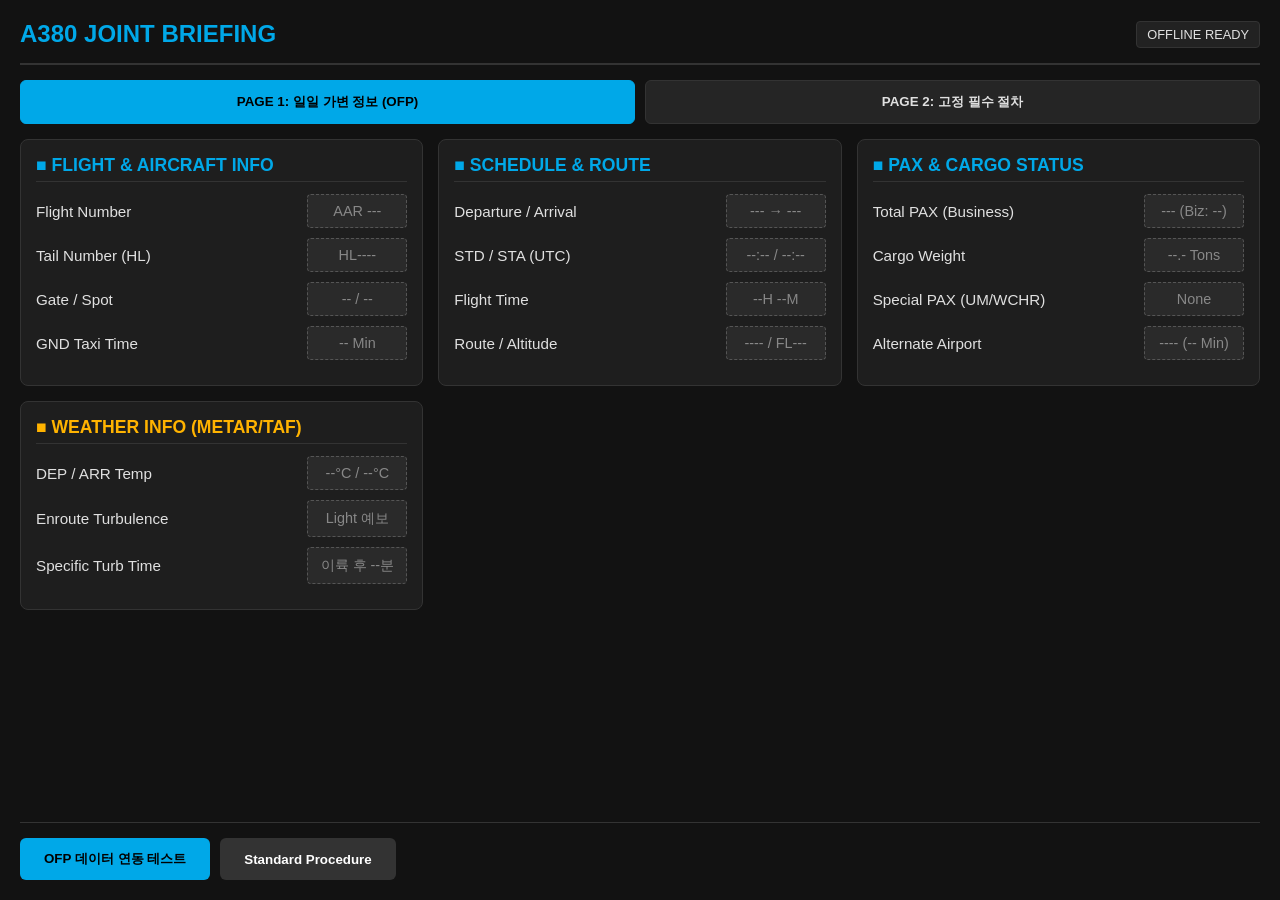
<file: briefing/index.html>
<!DOCTYPE html>
<html lang="ko">

<head>
    <meta charset="UTF-8">
    <meta name="viewport" content="width=device-width, initial-scale=1.0">
    <title>A380 Joint Briefing System</title>
    <link rel="manifest"
        href="data:application/manifest+json,{%22name%22:%22A380%20Joint%20Briefing%22,%22short_name%22:%22A380Briefing%22,%22start_url%22:%22.%22,%22display%22:%22standalone%22,%22background_color%22:%22#121212%22,%22theme_color%22:%22#00A8E8%22}">
    <style>
        :root {
            --bg-color: #121212;
            --card-bg: #1E1E1E;
            --text-color: #E0E0E0;
            --accent-cyan: #00A8E8;
            --accent-amber: #FFB300;
            --border-color: #333333;
        }

        * {
            box-sizing: border-box;
            margin: 0;
            padding: 0;
            font-family: 'Helvetica Neue', Arial, sans-serif;
        }

        body {
            background-color: var(--bg-color);
            color: var(--text-color);
            padding: 20px;
            display: flex;
            flex-direction: column;
            height: 100vh;
            overflow: hidden;
        }

        /* 헤더 영역 */
        header {
            display: flex;
            justify-content: space-between;
            align-items: center;
            padding-bottom: 15px;
            border-bottom: 2px solid var(--border-color);
        }

        header h1 {
            color: var(--accent-cyan);
            font-size: 1.5rem;
        }

        .status-badge {
            background: #222;
            border: 1px solid var(--border-color);
            padding: 5px 10px;
            border-radius: 4px;
            font-size: 0.8rem;
        }

        /* 내비게이션 탭 (슬라이드 제어) */
        .tabs {
            display: flex;
            margin: 15px 0;
            gap: 10px;
        }

        .tab-btn {
            flex: 1;
            padding: 12px;
            background: #252525;
            border: 1px solid var(--border-color);
            color: var(--text-color);
            font-weight: bold;
            border-radius: 6px;
            cursor: pointer;
            transition: 0.2s;
        }

        .tab-btn.active {
            background: var(--accent-cyan);
            color: #000;
            border-color: var(--accent-cyan);
        }

        /* 메인 콘텐츠 컨테이너 */
        .content-container {
            flex: 1;
            overflow-y: auto;
            position: relative;
        }

        .page {
            display: none;
            height: 100%;
        }

        .page.active {
            display: block;
        }

        /* 그리드 및 카드 레이아웃 */
        .grid {
            display: grid;
            grid-template-columns: repeat(auto-fit, minmax(300px, 1fr));
            gap: 15px;
            margin-bottom: 20px;
        }

        .card {
            background: var(--card-bg);
            border: 1px solid var(--border-color);
            border-radius: 8px;
            padding: 15px;
        }

        .card h2 {
            font-size: 1.1rem;
            margin-bottom: 12px;
            padding-bottom: 5px;
            border-bottom: 1px solid var(--border-color);
            display: flex;
            align-items: center;
            gap: 8px;
        }

        .card.cyan h2 {
            color: var(--accent-cyan);
        }

        .card.amber h2 {
            color: var(--accent-amber);
        }

        /* 빈 버튼 및 데이터 입력 템플릿 스타일 */
        .item-row {
            display: flex;
            justify-content: space-between;
            align-items: center;
            margin-bottom: 10px;
            font-size: 0.95rem;
        }

        .data-btn {
            background: #2A2A2A;
            border: 1px dashed #555;
            color: #888;
            padding: 8px 12px;
            border-radius: 4px;
            min-width: 100px;
            text-align: center;
            cursor: pointer;
            font-size: 0.9rem;
            transition: all 0.2s;
        }

        .data-btn:hover {
            border-color: var(--accent-cyan);
            color: var(--text-color);
        }

        .data-btn.loaded {
            border-style: solid;
            border-color: var(--accent-cyan);
            color: #FFF;
            font-weight: bold;
            background: #152535;
        }

        /* 고정 정보 텍스트 스타일 */
        .fixed-text {
            font-size: 0.95rem;
            line-height: 1.6;
            color: #B0B0B0;
            margin-bottom: 8px;
        }

        .fixed-text strong {
            color: #FFF;
        }

        /* 하단 컨트롤 바 */
        footer {
            margin-top: auto;
            padding-top: 15px;
            border-top: 1px solid var(--border-color);
            display: flex;
            gap: 10px;
        }

        .ctrl-btn {
            padding: 12px 24px;
            border: none;
            border-radius: 6px;
            font-weight: bold;
            cursor: pointer;
        }

        .primary {
            background: var(--accent-cyan);
            color: #000;
        }

        .secondary {
            background: #333;
            color: #FFF;
        }
    </style>
</head>

<body>

    <header>
        <h1>A380 JOINT BRIEFING</h1>
        <div class="status-badge" id="online-status">OFFLINE READY</div>
    </header>

    <div class="tabs">
        <button class="tab-btn active" onclick="switchPage(1)">PAGE 1: 일일 가변 정보 (OFP)</button>
        <button class="tab-btn" onclick="switchPage(2)">PAGE 2: 고정 필수 절차</button>
    </div>

    <div class="content-container">

        <div id="page1" class="page active">
            <div class="grid">
                <div class="card cyan">
                    <h2>■ FLIGHT & AIRCRAFT INFO</h2>
                    <div class="item-row"><span>Flight Number</span><button class="data-btn" id="ofp-flt-no">AAR
                            ---</button></div>
                    <div class="item-row"><span>Tail Number (HL)</span><button class="data-btn"
                            id="ofp-tail">HL----</button></div>
                    <div class="item-row"><span>Gate / Spot</span><button class="data-btn" id="ofp-gate">-- /
                            --</button></div>
                    <div class="item-row"><span>GND Taxi Time</span><button class="data-btn" id="ofp-taxi">--
                            Min</button></div>
                </div>

                <div class="card cyan">
                    <h2>■ SCHEDULE & ROUTE</h2>
                    <div class="item-row"><span>Departure / Arrival</span><button class="data-btn" id="ofp-route">--- →
                            ---</button></div>
                    <div class="item-row"><span>STD / STA (UTC)</span><button class="data-btn" id="ofp-time">--:-- /
                            --:--</button></div>
                    <div class="item-row"><span>Flight Time</span><button class="data-btn" id="ofp-flt-time">--H
                            --M</button></div>
                    <div class="item-row"><span>Route / Altitude</span><button class="data-btn" id="ofp-alt">---- /
                            FL---</button></div>
                </div>

                <div class="card cyan">
                    <h2>■ PAX & CARGO STATUS</h2>
                    <div class="item-row"><span>Total PAX (Business)</span><button class="data-btn" id="ofp-pax">---
                            (Biz: --)</button></div>
                    <div class="item-row"><span>Cargo Weight</span><button class="data-btn" id="ofp-cargo">--.-
                            Tons</button></div>
                    <div class="item-row"><span>Special PAX (UM/WCHR)</span><button class="data-btn"
                            id="ofp-spax">None</button></div>
                    <div class="item-row"><span>Alternate Airport</span><button class="data-btn" id="ofp-alt-apt">----
                            (-- Min)</button></div>
                </div>

                <div class="card amber">
                    <h2>■ WEATHER INFO (METAR/TAF)</h2>
                    <div class="item-row"><span>DEP / ARR Temp</span><button class="data-btn" id="ofp-wxh-temp">--°C /
                            --°C</button></div>
                    <div class="item-row"><span>Enroute Turbulence</span><button class="data-btn"
                            id="ofp-wxh-turb">Light 예보</button></div>
                    <div class="item-row"><span>Specific Turb Time</span><button class="data-btn"
                            id="ofp-wxh-turb-detail">이륙 후 --분</button></div>
                </div>
            </div>
        </div>

        <div id="page2" class="page">
            <div class="grid">
                <div class="card amber">
                    <h2>■ SECURITY (보안)</h2>
                    <div class="item-row"><span>Security Level</span><button class="data-btn loaded">NORMAL</button>
                    </div>
                    <p class="fixed-text">✓ 전 승무원 보안요원 명심 및 각 <strong>ZONE별 등급 맞는 보안점검</strong> 실시</p>
                    <p class="fixed-text">✓ 거동 수상자 또는 의심 물건 발견 즉시 Cockpit 보고</p>
                    <p class="fixed-text">✓ 브리핑 종료 후 각 Zone별 <strong>비상벨 점검</strong> 필수</p>
                </div>

                <div class="card cyan">
                    <h2>■ COCKPIT ENTRY (조종실 출입)</h2>
                    <p class="fixed-text">✓ 출입 전 반드시 <strong>인터폰으로 선 연락</strong> 실시</p>
                    <div class="item-row"><span>Knock Count / Code</span><button class="data-btn loaded">규정 노크 +
                            Code</button></div>
                    <p class="fixed-text">✓ 조종실 주변 청정구역 유지 철저</p>
                    <p class="fixed-text">✓ 이착륙 단계를 제외하고 <strong>항시 커텐 유지</strong></p>
                </div>

                <div class="card amber">
                    <h2>■ SIGNALS & SAFETY (신호/비정상)</h2>
                    <p class="fixed-text">✓ <strong>Seatbelt Sign 1회:</strong> Light Turb 예상/조우 시</p>
                    <p class="fixed-text">✓ <strong>Seatbelt Sign 2회:</strong> MOD / SVR Turb 조우 시</p>
                    <p class="fixed-text">✓ 카트 및 Coffee Pot 고정 철저, PA는 객실에서 1차 실시</p>
                    <p class="fixed-text">✓ 비상상황/객실환자 발생 시 <strong>매니저 경유 보고 체계</strong> 일원화</p>
                    <p class="fixed-text">✓ <strong>Sterile Cockpit:</strong> 10,000ft 이하 필수 준수 (안전 심각 영향 시 예외)</p>
                </div>
            </div>
        </div>

    </div>

    <footer>
        <button class="ctrl-btn primary" onclick="simulateOFPload()">OFP 데이터 연동 테스트</button>
        <button class="ctrl-btn secondary" onclick="alert('기타 사항은 아시아나 표준절차(SOP)를 따릅니다.')">Standard Procedure</button>
    </footer>

    <script>
        // 페이지 슬라이드(탭) 전환 함수
        function switchPage(pageNum) {
            document.querySelectorAll('.page').forEach(p => p.classList.remove('active'));
            document.querySelectorAll('.tab-btn').forEach(b => b.classList.remove('active'));

            document.getElementById('page' + pageNum).classList.add('active');
            document.querySelectorAll('.tab-btn')[pageNum - 1].classList.add('active');
        }

        // 향후 OFP 파싱 데이터가 들어왔을 때 자동으로 채워지는 시뮬레이션 함수
        function simulateOFPload() {
            const sampleData = {
                'ofp-flt-no': 'AAR 222',
                'ofp-tail': 'HL7625',
                'ofp-gate': '10A / 42',
                'ofp-taxi': '15 Min',
                'ofp-route': 'ICN → JFK',
                'ofp-time': '10:20 / 23:40',
                'ofp-flt-time': '13H 20M',
                'ofp-alt': 'PKS → FL350',
                'ofp-pax': '405명 (Biz: 52)',
                'ofp-cargo': '23.5 Tons',
                'ofp-spax': 'UM 2 / WCHR 1',
                'ofp-alt-apt': 'BOS (45 Min)',
                'ofp-wxh-temp': '22°C / 12°C',
                'ofp-wxh-turb': '지속적 Light 예보',
                'ofp-wxh-turb-detail': '이륙 후 40분부터 약 20분간'
            };

            for (const [id, value] of Object.entries(sampleData)) {
                const btn = document.getElementById(id);
                if (btn) {
                    btn.textContent = value;
                    btn.classList.add('loaded'); // 활성화 스타일 적용
                }
            }
            alert('OFP 비행 스케줄 및 기상 데이터 파싱 완료!');
        }

        // 오프라인 작동을 위한 컴팩트 인라인 Service Worker 등록 코드
        if ('serviceWorker' in navigator) {
            const swCode = `
                const CACHE_NAME = 'a380-briefing-v1';
                self.addEventListener('install', e => {
                    e.waitUntil(caches.open(CACHE_NAME).then(cache => cache.addAll(['./', './index.html'])));
                });
                self.addEventListener('fetch', e => {
                    e.respondWith(caches.match(e.request).then(res => res || fetch(e.request)));
                });
            `;
            const blob = new Blob([swCode], { type: 'application/javascript' });
            navigator.serviceWorker.register(URL.createObjectURL(blob));
        }
    </script>
</body>

</html>
</file>
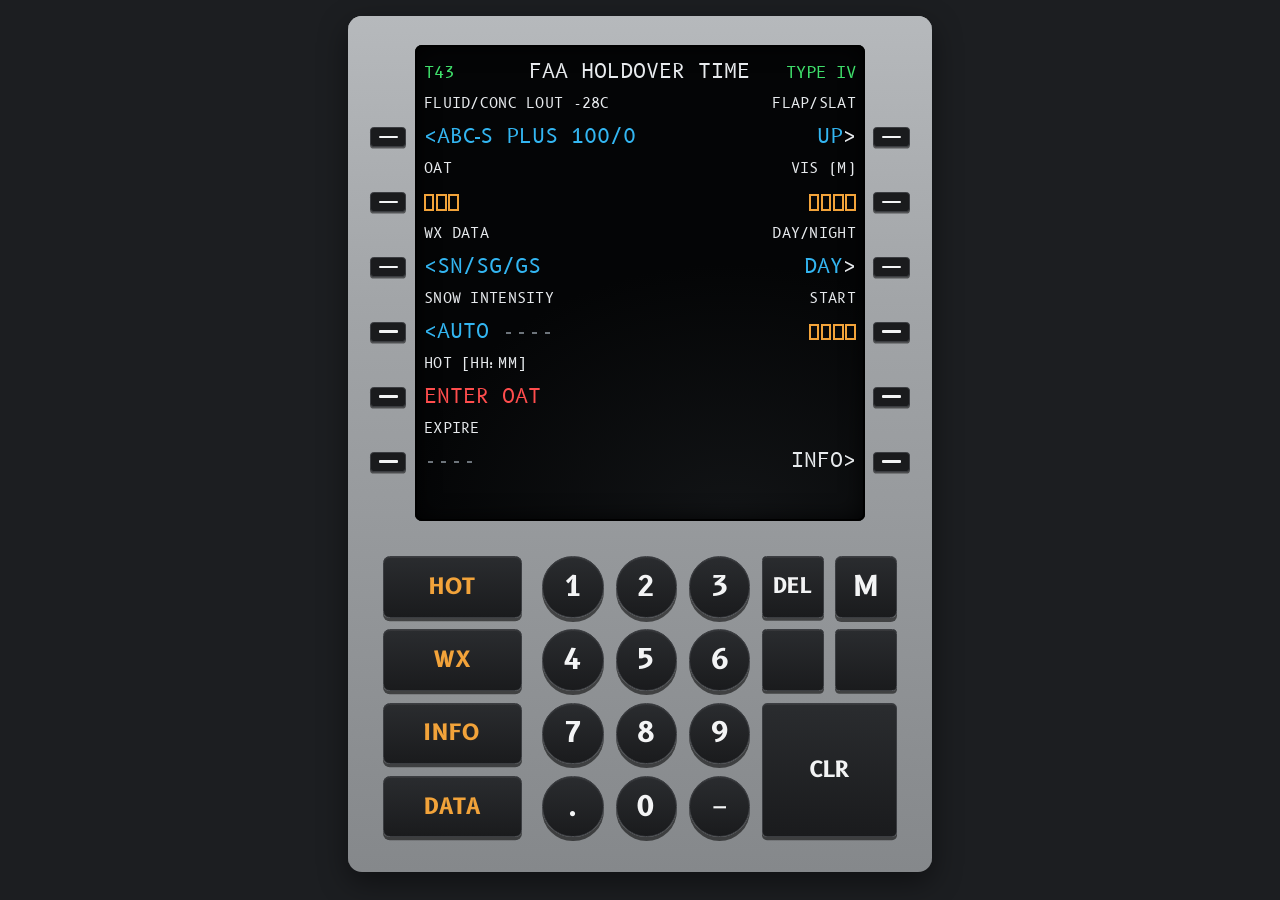
<file: hot/index.html>
<!doctype html>
<html lang="ko">
<head>
<meta charset="utf-8">
<meta name="viewport" content="width=device-width, initial-scale=1">
</head>
<body>
<title>26/27 FAA HOLDOVER TIME</title>
<meta name="claude:viewport-fit-sides" content="cover">
<link rel="preconnect" href="https://fonts.googleapis.com">
<link rel="preconnect" href="https://fonts.gstatic.com" crossorigin>
<link rel="stylesheet" href="https://fonts.googleapis.com/css2?family=B612+Mono:wght@400;700&family=B612:wght@700&display=swap">
<style>
/* Same MCDU unit as the A380 TO Xwind tool: 14-row character screen, LSK columns on its row grid, keypad below; reference panel under the unit */
:root {
  --bench: #1c1e21;
  --bezel-hi: #b6b9bc; --bezel: #a1a4a7; --bezel-lo: #85888b;
  --key: #1a1b1d; --key-edge: #3b3d41; --key-text: #f3f4f5; --fn-text: #f2a33a;
  --screen: #040506; --label: #e8ebee; --cyan: #33b6f2; --green: #3fe06b;
  --amber: #f2a33a; --red: #ff4d4d; --dim: #6d747b; --grid: #262c32;
  --panel: #24272b; --line: #3a3e44; --foot: #9aa2aa;
  --mono: "B612 Mono", ui-monospace, Menlo, Consolas, monospace;
  --keyface: "B612", "Helvetica Neue", Arial, sans-serif;
  --text: -apple-system, "Apple SD Gothic Neo", "Noto Sans KR", system-ui, sans-serif;
  color-scheme: dark;
}
* { box-sizing: border-box; min-width: 0; }
html, body { background: var(--bench); color: var(--label); }
body {
  margin: 0; font-family: var(--text);
  padding-left: max(16px, env(safe-area-inset-left, 0px));
  padding-right: max(16px, env(safe-area-inset-right, 0px));
  padding-block: 16px;
}
.wrap { width: min(100%, calc((100vh - 36px) / 1.48)); width: min(100%, calc((100dvh - 36px) / 1.48)); min-width: min(100%, 340px); margin: 0 auto; }

.cdu {
  container-type: inline-size;
  background: linear-gradient(180deg, var(--bezel-hi), var(--bezel) 35%, var(--bezel-lo));
  border-radius: 14px;
  box-shadow: inset 0 1px 0 var(--bezel-hi), 0 10px 30px rgba(0,0,0,.45);
  padding-block: 5% 6%;
}
.top, .pad { font-size: clamp(9px, 3.3vw, 18px); font-size: 3.35cqw; }
.top { --row: 1.66em; display: grid; grid-template-columns: 10% 1fr 10%; column-gap: 1.5%; }
.lsks, .screen { display: grid; grid-template-rows: repeat(14, var(--row)); padding-block: .55em; }
.lsks button { align-self: center; }
.lsks.l button { justify-self: end; }
.lsks.r button { justify-self: start; }
.lsk {
  width: 2.75em; height: 1.485em; border-radius: .275em; max-width: 100%;
  background: var(--key); border: 1px solid var(--key-edge); box-shadow: 0 .12em 0 rgba(0,0,0,.5);
  display: grid; place-items: center; cursor: pointer; padding: 0; touch-action: manipulation;
}
.lsk::after { content: ""; width: 1.43em; height: .2em; background: var(--key-text); border-radius: 1px; }
.lsk:active { transform: translateY(.08em); box-shadow: none; }
.screen {
  background: radial-gradient(120% 90% at 70% 100%, #121416, var(--screen) 60%);
  border-radius: 7px; box-shadow: inset 0 0 0 2px #000, inset 0 0 1.2em rgba(0,0,0,.9);
  font-family: var(--mono); padding-inline: .45em; overflow: hidden; font-variant-numeric: tabular-nums;
}
.ln { display: grid; grid-template-columns: 1fr auto 1fr; align-items: center; white-space: pre; line-height: 1; }
.ln .l { justify-self: start; } .ln .c { justify-self: center; } .ln .r { justify-self: end; }
.ln.lbl { font-size: .74em; color: var(--label); letter-spacing: .02em; }
.ln.dat, .ln.ttl, .ln.sp { font-size: 1.04em; }
.disc { font-size: .9em; line-height: 1; white-space: nowrap; overflow: hidden; align-self: center; }
.disc span { display: inline-block; padding-left: 100%; animation: disc-slide 16s linear 1 forwards; }
@keyframes disc-slide { to { transform: translateX(-100%); } }
/* 기기의 "동작 줄이기" 설정과 관계없이 한 줄로 슬라이딩 (Captain, 2026-11-27) */
.cyan { color: var(--cyan); } .green { color: var(--green); } .amber { color: var(--amber); }
.red { color: var(--red); } .dim { color: var(--dim); } .white { color: var(--label); }
.small { font-size: .78em; }
.big { font-size: 1.22em; font-weight: 700; letter-spacing: .02em; }
.boxes { display: inline-flex; gap: .08em; vertical-align: middle; }
.boxes i { width: .52em; height: .82em; border: .1em solid var(--amber); display: inline-block; }
.verdict { padding: .08em .35em; border: .1em solid currentColor; border-radius: .12em; font-weight: 700; letter-spacing: .06em; }
.verdict.nogo { color: var(--red); }

.pad { display: grid; grid-template-columns: 27% 1fr; gap: 4%; padding: 6% 6% 0; }
.fns { display: grid; grid-template-rows: repeat(4, 1fr); gap: .6em; }
.keys { display: grid; grid-template-columns: repeat(5, 1fr); grid-template-rows: repeat(4, 1fr); gap: .6em; }
.pad button {
  font-family: var(--keyface); font-weight: 700; color: var(--key-text);
  background: linear-gradient(180deg, #2a2c2f, var(--key)); border: 1px solid var(--key-edge);
  box-shadow: 0 .14em 0 rgba(0,0,0,.55), inset 0 1px 0 rgba(255,255,255,.06);
  cursor: pointer; touch-action: manipulation; padding: 0; -webkit-tap-highlight-color: transparent;
}
.pad button:active { transform: translateY(.1em); box-shadow: inset 0 1px 0 rgba(255,255,255,.06); }
button:focus-visible, summary:focus-visible { outline: 2px solid var(--cyan); outline-offset: 2px; }
.fn { color: var(--fn-text) !important; font-size: 1.15em; border-radius: .3em; min-height: 2.6em; letter-spacing: .03em; }
.k { aspect-ratio: 1; max-width: 100%; font-size: 1.45em; }
.k.dig { border-radius: 50%; }
.k.let { border-radius: .22em; }
.k.clr { grid-column: 4 / 6; grid-row: 3 / 5; aspect-ratio: auto; border-radius: .22em; font-size: 1.15em; }
.k.sm { font-size: 1.05em; }
.k.dummy { cursor: default; }
.k.zero { grid-column: 2; grid-row: 4; }
.k.dot { grid-column: 1; grid-row: 4; }
.k.slash { grid-column: 3; grid-row: 4; }

/* reference panel under the unit */
/* A380-MFD: CDU 아래 설명 상자(결과 설명/표 원본/Cautions/Notes)는 숨김 (Captain, 2026-11-27). 계산은 그대로 */
.ref { display: none !important; }
.ref-orig { margin-top: 14px; background: var(--panel); border: 1px solid var(--line); border-radius: 10px; padding: 12px 14px; font-size: 14px; line-height: 1.5; }
.ref h2 { font-size: 15px; margin: 0 0 6px; color: var(--label); }
.ref .warn { color: var(--amber); margin: 6px 0; }
.ref .bad { color: var(--red); margin: 6px 0; }
.ref .foot { color: var(--foot); font-size: 13px; }
.ref details { margin-top: 8px; } .ref summary { cursor: pointer; color: var(--cyan); }
.ref ol, .ref ul { padding-left: 20px; margin: 6px 0; }
.scroll { overflow-x: auto; }
table.grid { border-collapse: collapse; font-family: var(--mono); font-size: 12px; margin-top: 8px; }
table.grid td, table.grid th { border: 1px solid var(--line); padding: 3px 5px; text-align: center; white-space: nowrap; }
table.grid th { color: var(--foot); font-weight: 400; }
td.hit { background: var(--green); color: #000; font-weight: 700; }
.help { color: var(--foot); font-size: 13px; margin: 4px 0 0; }
</style>

<div class="wrap">
  <div class="cdu" role="application" aria-label="Kilfrost ABC-S Plus holdover time CDU">
    <div class="top">
      <div class="lsks l" id="lsksL"></div>
      <div class="screen" id="screen" aria-live="polite"></div>
      <div class="lsks r" id="lsksR"></div>
    </div>
    <div class="pad">
      <div class="fns">
        <button class="fn" data-fn="MAIN">HOT</button>
        <button class="fn" data-fn="WX">WX</button>
        <button class="fn" data-fn="INFO">INFO</button>
        <button class="fn" data-fn="DATA">DATA</button>
      </div>
      <div class="keys">
        <button class="k dig" data-k="1">1</button><button class="k dig" data-k="2">2</button><button class="k dig" data-k="3">3</button>
        <button class="k let sm" data-k="DEL" aria-label="Delete last character">DEL</button><button class="k let" data-k="M" aria-label="M, minus as in METAR">M</button>
        <button class="k dig" data-k="4">4</button><button class="k dig" data-k="5">5</button><button class="k dig" data-k="6">6</button>
        <button class="k let sm dummy" data-k="SPACE" aria-hidden="true" tabindex="-1"></button><button class="k let sm dummy" data-k="SPACE" aria-hidden="true" tabindex="-1"></button>
        <button class="k dig" data-k="7">7</button><button class="k dig" data-k="8">8</button><button class="k dig" data-k="9">9</button>
        <button class="k let clr" data-k="CLR">CLR</button>
        <button class="k dig dot" data-k=".">.</button><button class="k dig zero" data-k="0">0</button><button class="k dig slash" data-k="-" aria-label="Minus">−</button>
      </div>
    </div>
  </div>

  <div class="ref">
    <h2 id="refHead">결과 설명</h2>
    <div id="msgs"></div>
    <p class="help">사용법: 키패드로 숫자를 스크래치패드(맨 아랫줄)에 입력한 뒤 해당 줄 옆 LSK를 누르십시오. OAT는 −5 또는 M05 모두 됩니다. 시정은 METAR 미터(예: 1600), 시각은 4자리(예: 1230).</p>
    <details><summary>표 원본 보기 (선택한 칸 강조)</summary><div class="scroll" id="tbl"></div></details>
    <details><summary>Cautions (FAA 원문)</summary><ul id="cautions"></ul></details>
    <details><summary>표 Notes 전문 (FAA 원문)</summary><ol id="notes"></ol></details>
    <p class="foot">FAA Holdover Time Guidelines Winter 2026-2027, Original Issue Aug 11, 2026 · Table 1·2·3·43, Adj-1·2·3·43, Table 57, Table 61. 교육·검증용입니다. 운항 판단은 회사 승인 문서와 FAA 원문으로 하십시오.</p>
  </div>
</div>

<script>
{
const D = {"std": [{"oat": "-3 °C and above", "oatF": "27 °F and above", "range": [-3.0, null], "conc": "100/0", "cells": {"FZFG": ["2:10", "4:00"], "SN_FZFG": ["0:55", "1:35"], "VLSN": ["3:00", "3:00"], "LSN": ["2:05", "3:00"], "MSN": ["1:15", "2:05"], "FZDZ": ["1:50", "2:00"], "LFZRA": ["1:05", "2:00"], "MSN_RA": ["0:15", "0:15"], "RCSW": ["0:25", "2:00"]}}, {"oat": "-3 °C and above", "oatF": "27 °F and above", "range": [-3.0, null], "conc": "75/25", "cells": {"FZFG": ["1:25", "2:40"], "SN_FZFG": ["0:30", "0:55"], "VLSN": ["2:05", "2:25"], "LSN": ["1:15", "2:05"], "MSN": ["0:45", "1:15"], "FZDZ": ["1:00", "1:20"], "LFZRA": ["0:30", "0:50"], "MSN_RA": ["0:08", "0:08"], "RCSW": ["0:10", "1:20"]}}, {"oat": "-3 °C and above", "oatF": "27 °F and above", "range": [-3.0, null], "conc": "50/50", "cells": {"FZFG": ["0:30", "0:55"], "SN_FZFG": ["0:15", "0:25"], "VLSN": ["1:00", "1:10"], "LSN": ["0:30", "1:00"], "MSN": ["0:15", "0:30"], "FZDZ": ["0:15", "0:40"], "LFZRA": ["0:15", "0:20"]}}, {"oat": "below -3 to -8 °C", "oatF": "below 27 to 18 °F", "range": [-8.0, -3.0], "conc": "100/0", "cells": {"FZFG": ["0:55", "3:30"], "SN_FZFG": ["0:50", "1:25"], "VLSN": ["3:00", "3:00"], "LSN": ["1:50", "3:00"], "MSN": ["1:05", "1:50"], "FZDZ": ["0:25", "1:35"], "LFZRA": ["0:20", "0:30"]}}, {"oat": "below -3 to -8 °C", "oatF": "below 27 to 18 °F", "range": [-8.0, -3.0], "conc": "75/25", "cells": {"FZFG": ["0:45", "1:50"], "SN_FZFG": ["0:30", "0:50"], "VLSN": ["1:50", "2:10"], "LSN": ["1:05", "1:50"], "MSN": ["0:40", "1:05"], "FZDZ": ["0:20", "1:10"], "LFZRA": ["0:15", "0:25"]}}, {"oat": "below -8 to -14 °C", "oatF": "below 18 to 7 °F", "range": [-14.0, -8.0], "conc": "100/0", "cells": {"FZFG": ["0:55", "3:30"], "SN_FZFG": ["0:45", "1:15"], "VLSN": ["2:55", "3:00"], "LSN": ["1:45", "2:55"], "MSN": ["1:00", "1:45"], "FZDZ": ["0:25", "1:35", "10"], "LFZRA": ["0:20", "0:30", "10"]}}, {"oat": "below -8 to -14 °C", "oatF": "below 18 to 7 °F", "range": [-14.0, -8.0], "conc": "75/25", "cells": {"FZFG": ["0:45", "1:50"], "SN_FZFG": ["0:25", "0:45"], "VLSN": ["1:45", "2:00"], "LSN": ["1:00", "1:45"], "MSN": ["0:35", "1:00"], "FZDZ": ["0:20", "1:10", "10"], "LFZRA": ["0:15", "0:25", "10"]}}, {"oat": "below -14 to -18 °C", "oatF": "below 7 to 0 °F", "range": [-18.0, -14.0], "conc": "100/0", "cells": {"FZFG": ["0:40", "1:00"], "SN_FZFG": ["0:01", "0:06"], "VLSN": ["0:30", "0:45"], "LSN": ["0:09", "0:30"], "MSN": ["0:02", "0:09"]}}, {"oat": "below -18 to -25 °C", "oatF": "below 0 to -13 °F", "range": [-25.0, -18.0], "conc": "100/0", "cells": {"FZFG": ["0:40", "1:00"], "SN_FZFG": ["0:00", "0:02"], "VLSN": ["0:10", "0:20"], "LSN": ["0:03", "0:10"], "MSN": ["0:01", "0:03"]}}, {"oat": "below -25 to -28 °C", "oatF": "below -13 to -18 °F", "range": [-28.0, -25.0], "conc": "100/0", "cells": {"FZFG": ["0:40", "1:00"], "SN_FZFG": ["0:00", "0:01"], "VLSN": ["0:07", "0:10"], "LSN": ["0:02", "0:07"], "MSN": ["0:00", "0:02"]}}], "adj": [{"oat": "-3 °C and above", "oatF": "27 °F and above", "range": [-3.0, null], "conc": "100/0", "cells": {"FZFG": ["1:39", "3:02"], "SN_FZFG": ["0:42", "1:12"], "VLSN": ["2:43", "3:00"], "LSN": ["1:35", "2:43"], "MSN": ["0:57", "1:35"], "FZDZ": ["1:24", "1:31"], "LFZRA": ["0:49", "1:31"], "MSN_RA": ["0:11", "0:11"], "RCSW": ["0:19", "1:31"]}}, {"oat": "-3 °C and above", "oatF": "27 °F and above", "range": [-3.0, null], "conc": "75/25", "cells": {"FZFG": ["1:05", "2:02"], "SN_FZFG": ["0:23", "0:42"], "VLSN": ["1:35", "1:50"], "LSN": ["0:57", "1:35"], "MSN": ["0:34", "0:57"], "FZDZ": ["0:46", "1:01"], "LFZRA": ["0:23", "0:38"], "MSN_RA": ["0:06", "0:06"], "RCSW": ["0:08", "1:01"]}}, {"oat": "-3 °C and above", "oatF": "27 °F and above", "range": [-3.0, null], "conc": "50/50", "cells": {"FZFG": ["0:23", "0:42"], "SN_FZFG": ["0:11", "0:19"], "VLSN": ["0:46", "0:53"], "LSN": ["0:23", "0:46"], "MSN": ["0:11", "0:23"], "FZDZ": ["0:11", "0:30"], "LFZRA": ["0:11", "0:15"]}}, {"oat": "below -3 to -8 °C", "oatF": "below 27 to 18 °F", "range": [-8.0, -3.0], "conc": "100/0", "cells": {"FZFG": ["0:42", "2:40"], "SN_FZFG": ["0:38", "1:05"], "VLSN": ["2:24", "2:51"], "LSN": ["1:24", "2:24"], "MSN": ["0:49", "1:24"], "FZDZ": ["0:19", "1:12"], "LFZRA": ["0:15", "0:23"]}}, {"oat": "below -3 to -8 °C", "oatF": "below 27 to 18 °F", "range": [-8.0, -3.0], "conc": "75/25", "cells": {"FZFG": ["0:34", "1:24"], "SN_FZFG": ["0:23", "0:38"], "VLSN": ["1:24", "1:39"], "LSN": ["0:49", "1:24"], "MSN": ["0:30", "0:49"], "FZDZ": ["0:15", "0:53"], "LFZRA": ["0:11", "0:19"]}}, {"oat": "below -8 to -14 °C", "oatF": "below 18 to 7 °F", "range": [-14.0, -8.0], "conc": "100/0", "cells": {"FZFG": ["0:42", "2:40"], "SN_FZFG": ["0:34", "0:57"], "VLSN": ["2:13", "2:40"], "LSN": ["1:20", "2:13"], "MSN": ["0:46", "1:20"], "FZDZ": ["0:19", "1:12", "10"], "LFZRA": ["0:15", "0:23", "10"]}}, {"oat": "below -8 to -14 °C", "oatF": "below 18 to 7 °F", "range": [-14.0, -8.0], "conc": "75/25", "cells": {"FZFG": ["0:34", "1:24"], "SN_FZFG": ["0:19", "0:34"], "VLSN": ["1:20", "1:31"], "LSN": ["0:46", "1:20"], "MSN": ["0:27", "0:46"], "FZDZ": ["0:15", "0:53", "10"], "LFZRA": ["0:11", "0:19", "10"]}}, {"oat": "below -14 to -18 °C", "oatF": "below 7 to 0 °F", "range": [-18.0, -14.0], "conc": "100/0", "cells": {"FZFG": ["0:30", "0:46"], "SN_FZFG": ["0:01", "0:05"], "VLSN": ["0:23", "0:34"], "LSN": ["0:07", "0:23"], "MSN": ["0:02", "0:07"]}}, {"oat": "below -18 to -25 °C", "oatF": "below 0 to -13 °F", "range": [-25.0, -18.0], "conc": "100/0", "cells": {"FZFG": ["0:30", "0:46"], "SN_FZFG": ["0:00", "0:02"], "VLSN": ["0:08", "0:15"], "LSN": ["0:02", "0:08"], "MSN": ["0:01", "0:02"]}}, {"oat": "below -25 to -28 °C", "oatF": "below -13 to -18 °F", "range": [-28.0, -25.0], "conc": "100/0", "cells": {"FZFG": ["0:30", "0:46"], "SN_FZFG": ["0:00", "0:01"], "VLSN": ["0:05", "0:08"], "LSN": ["0:02", "0:05"], "MSN": ["0:00", "0:02"]}}], "notes": {"1": "Ensure that the lowest operational use temperature (LOUT) is respected. Consider use of Type I fluid when Type IV fluid cannot be used.", "2": "Freezing mist is best confirmed by observation. It is never reported by METAR; however, it can occur when mist is present at 0 °C (32 °F) and below.", "3": "Use freezing fog holdover times in conditions of ice crystals mixed with freezing fog or freezing mist.", "4": "To determine snowfall intensity, the Snowfall Intensities as a Function of Prevailing Visibility table (Table 57) is required. No holdover times exist if the reported visibility correlates to a “heavy” precipitation intensity.", "5": "Use snow holdover times in conditions of very light, light, or moderate snow mixed with ice crystals.", "6": "Includes light, moderate and heavy freezing drizzle. Use light freezing rain holdover times if positive identification of freezing drizzle is not possible.", "7": "These holdover times apply to conditions of “moderate” precipitation intensity. In cases of very light or light snow mixed with light rain or drizzle, use light freezing rain holdover times. The Snowfall Intensities as a Function of Prevailing Visibility table (Table 57) is required to confirm the precipitation intensity. No holdover times exist if the reported visibility correlates to a “heavy” precipitation intensity.", "8": "No holdover time guidelines exist for this condition for 0 °C (32 °F) and below.", "9": "Heavy snow, ice pellets, moderate and heavy freezing rain, small hail and hail (Table 56 provides allowance times for Type IV PG fluids in ice pellets and small hail).", "10": "No holdover time guidelines exist for this condition below -10 °C (14 °F)."}, "frost": [{"oat": "-1 °C and above", "oatF": "30 °F and above", "range": [-1.0, null], "conc": "100/0", "typeII": "8:00", "typeIII": "2:00", "typeIV": "12:00"}, {"oat": "-1 °C and above", "oatF": "30 °F and above", "range": [-1.0, null], "conc": "75/25", "typeII": "5:00", "typeIII": "1:00", "typeIV": "5:00"}, {"oat": "-1 °C and above", "oatF": "30 °F and above", "range": [-1.0, null], "conc": "50/50", "typeII": "2:00", "typeIII": "0:30", "typeIV": "3:00"}, {"oat": "below -1 to -3 °C", "oatF": "below 30 to 27 °F", "range": [-3.0, -1.0], "conc": "100/0", "typeII": "8:00", "typeIII": "2:00", "typeIV": "12:00"}, {"oat": "below -1 to -3 °C", "oatF": "below 30 to 27 °F", "range": [-3.0, -1.0], "conc": "75/25", "typeII": "5:00", "typeIII": "1:00", "typeIV": "5:00"}, {"oat": "below -1 to -3 °C", "oatF": "below 30 to 27 °F", "range": [-3.0, -1.0], "conc": "50/50", "typeII": "1:30", "typeIII": "0:30", "typeIV": "3:00"}, {"oat": "below -3 to -10 °C", "oatF": "below 27 to 14 °F", "range": [-10.0, -3.0], "conc": "100/0", "typeII": "8:00", "typeIII": "2:00", "typeIV": "10:00"}, {"oat": "below -3 to -10 °C", "oatF": "below 27 to 14 °F", "range": [-10.0, -3.0], "conc": "75/25", "typeII": "4:00", "typeIII": "1:00", "typeIV": "5:00"}, {"oat": "below -10 to -14 °C", "oatF": "below 14 to 7 °F", "range": [-14.0, -10.0], "conc": "100/0", "typeII": "6:00", "typeIII": "2:00", "typeIV": "6:00"}, {"oat": "below -10 to -14 °C", "oatF": "below 14 to 7 °F", "range": [-14.0, -10.0], "conc": "75/25", "typeII": "1:00", "typeIII": "1:00", "typeIV": "1:00"}, {"oat": "below -14 to -21 °C", "oatF": "below 7 to -6 °F", "range": [-21.0, -14.0], "conc": "100/0", "typeII": "3:00", "typeIII": "2:00", "typeIV": "6:00"}, {"oat": "below -21 to -25 °C", "oatF": "below -6 to -13 °F", "range": [-25.0, -21.0], "conc": "100/0", "typeII": "2:00", "typeIII": "2:00", "typeIV": "4:00"}], "frostAdj": [{"oat": "-1 °C and above", "oatF": "30 °F and above", "range": [-1.0, null], "conc": "100/0", "typeII": "6:05", "typeIII": "1:31", "typeIV": "9:07"}, {"oat": "-1 °C and above", "oatF": "30 °F and above", "range": [-1.0, null], "conc": "75/25", "typeII": "3:48", "typeIII": "0:46", "typeIV": "3:48"}, {"oat": "-1 °C and above", "oatF": "30 °F and above", "range": [-1.0, null], "conc": "50/50", "typeII": "1:31", "typeIII": "0:23", "typeIV": "2:17"}, {"oat": "below -1 to -3 °C", "oatF": "below 30 to 27 °F", "range": [-3.0, -1.0], "conc": "100/0", "typeII": "6:05", "typeIII": "1:31", "typeIV": "9:07"}, {"oat": "below -1 to -3 °C", "oatF": "below 30 to 27 °F", "range": [-3.0, -1.0], "conc": "75/25", "typeII": "3:48", "typeIII": "0:46", "typeIV": "3:48"}, {"oat": "below -1 to -3 °C", "oatF": "below 30 to 27 °F", "range": [-3.0, -1.0], "conc": "50/50", "typeII": "1:08", "typeIII": "0:23", "typeIV": "2:17"}, {"oat": "below -3 to -10 °C", "oatF": "below 27 to 14 °F", "range": [-10.0, -3.0], "conc": "100/0", "typeII": "6:05", "typeIII": "1:31", "typeIV": "7:36"}, {"oat": "below -3 to -10 °C", "oatF": "below 27 to 14 °F", "range": [-10.0, -3.0], "conc": "75/25", "typeII": "3:02", "typeIII": "0:46", "typeIV": "3:48"}, {"oat": "below -10 to -14 °C", "oatF": "below 14 to 7 °F", "range": [-14.0, -10.0], "conc": "100/0", "typeII": "4:34", "typeIII": "1:31", "typeIV": "4:34"}, {"oat": "below -10 to -14 °C", "oatF": "below 14 to 7 °F", "range": [-14.0, -10.0], "conc": "75/25", "typeII": "0:46", "typeIII": "0:46", "typeIV": "0:46"}, {"oat": "below -14 to -21 °C", "oatF": "below 7 to -6 °F", "range": [-21.0, -14.0], "conc": "100/0", "typeII": "2:17", "typeIII": "1:31", "typeIV": "4:34"}, {"oat": "below -21 to -25 °C", "oatF": "below -6 to -13 °F", "range": [-25.0, -21.0], "conc": "100/0", "typeII": "1:31", "typeIII": "1:31", "typeIV": "3:02"}], "frostNotes": {"1": "To use the holdover times in this table, ensure that the fluid and dilution being used is listed in the List of Fluids Tested for Anti-Icing Performance and Aerodynamic Acceptance table (Table 58 - Table 61). Any restrictions on the use of the fluid have to be identified and applied.", "2": "Type I Fluid / Water Mixture must be selected so that the freezing point of the mixture is at least 10 °C (18 °F) below outside air temperature.", "3": "Ensure that the lowest operational use temperature (LOUT) is respected.", "4": "Changes in outside air temperature (OAT) over the course of longer frost events can be significant; the appropriate holdover time to use is the one provided for the coldest OAT that has occurred in the time between the de/anti-icing fluid application and takeoff.", "5": "To use the Type III fluid frost holdover times, the fluid brand being used must be known. AllClear AeroClear MAX must be applied unheated."}};
const CAUTIONS = {"9": ["The responsibility for the application of these data remains with the user.", "Fluids used during ground de/anti-icing do not provide in-flight icing protection.", "This table is for departure planning only and should be used in conjunction with pre-takeoff check procedures."], "11": ["The responsibility for the application of these data remains with the user.", "The time of protection will be shortened in heavy weather conditions, heavy precipitation rates or high moisture content.", "High wind velocity, jet blast or blowing snow may reduce holdover time below the lowest time stated in the range.", "The holdover time may be reduced when aircraft skin temperature is lower than outside air temperature.", "Fluids used during ground de/anti-icing do not provide in-flight icing protection.", "This table is for departure planning only and should be used in conjunction with pre-takeoff check procedures."], "32": ["The responsibility for the application of these data remains with the user.", "The time of protection will be shortened in heavy weather conditions, heavy precipitation rates or high moisture content.", "High wind velocity, jet blast or blowing snow may reduce holdover time below the lowest time stated in the range.", "The holdover time may be reduced when aircraft skin temperature is lower than outside air temperature.", "Fluids used during ground de/anti-icing do not provide in-flight icing protection.", "This table is for departure planning only and should be used in conjunction with pre-takeoff check procedures.", "Whenever frost or ice occurs on the lower surface of the wing in the area of the fuel tank, indicating a cold-soaked wing, the 50/50 dilution of Type II or IV are not to be used for the anti-icing step because fluid freezing may occur."], "66": ["The responsibility for the application of these data remains with the user.", "Fluids used during ground de/anti-icing do not provide in-flight icing protection.", "This table is for departure planning only and should be used in conjunction with pre-takeoff check procedures.", "Allowance time cannot be extended by an inspection of the aircraft critical surfaces."]};
const TI = {"al": [{"oat": "-3 °C and above", "oatF": "27 °F and above", "range": [-3.0, null], "cells": {"FZFG": ["0:11", "0:17"], "SN_FZFG": ["0:06", "0:11"], "VLSN": ["0:18", "0:22"], "LSN": ["0:11", "0:18"], "MSN": ["0:06", "0:11"], "FZDZ": ["0:09", "0:13"], "LFZRA": ["0:02", "0:05"], "MSN_RA": ["0:02", "0:02"], "RCSW": ["0:02", "0:05"]}}, {"oat": "below -3 to -6 °C", "oatF": "below 27 to 21 °F", "range": [-6.0, -3.0], "cells": {"FZFG": ["0:08", "0:13"], "SN_FZFG": ["0:05", "0:08"], "VLSN": ["0:14", "0:17"], "LSN": ["0:08", "0:14"], "MSN": ["0:05", "0:08"], "FZDZ": ["0:05", "0:09"], "LFZRA": ["0:02", "0:05"]}}, {"oat": "below -6 to -10 °C", "oatF": "below 21 to 14 °F", "range": [-10.0, -6.0], "cells": {"FZFG": ["0:06", "0:10"], "SN_FZFG": ["0:04", "0:06"], "VLSN": ["0:11", "0:13"], "LSN": ["0:06", "0:11"], "MSN": ["0:04", "0:06"], "FZDZ": ["0:04", "0:07"], "LFZRA": ["0:02", "0:05"]}}, {"oat": "below -10 °C", "oatF": "below 14 °F", "range": [null, -10.0], "cells": {"FZFG": ["0:05", "0:09"], "SN_FZFG": ["0:02", "0:04"], "VLSN": ["0:07", "0:08"], "LSN": ["0:04", "0:07"], "MSN": ["0:02", "0:04"]}}], "comp": [{"oat": "-3 °C and above", "oatF": "27 °F and above", "range": [-3.0, null], "cells": {"FZFG": ["0:09", "0:16"], "SN_FZFG": ["0:03", "0:06"], "VLSN": ["0:12", "0:15"], "LSN": ["0:06", "0:12"], "MSN": ["0:03", "0:06"], "FZDZ": ["0:08", "0:13"], "LFZRA": ["0:02", "0:05"], "MSN_RA": ["0:01", "0:01"], "RCSW": ["0:01", "0:05"]}}, {"oat": "below -3 to -6 °C", "oatF": "below 27 to 21 °F", "range": [-6.0, -3.0], "cells": {"FZFG": ["0:06", "0:08"], "SN_FZFG": ["0:02", "0:05"], "VLSN": ["0:11", "0:13"], "LSN": ["0:05", "0:11"], "MSN": ["0:02", "0:05"], "FZDZ": ["0:05", "0:09"], "LFZRA": ["0:02", "0:05"]}}, {"oat": "below -6 to -10 °C", "oatF": "below 21 to 14 °F", "range": [-10.0, -6.0], "cells": {"FZFG": ["0:04", "0:08"], "SN_FZFG": ["0:02", "0:05"], "VLSN": ["0:09", "0:12"], "LSN": ["0:05", "0:09"], "MSN": ["0:02", "0:05"], "FZDZ": ["0:04", "0:07"], "LFZRA": ["0:02", "0:05"]}}, {"oat": "below -10 °C", "oatF": "below 14 °F", "range": [null, -10.0], "cells": {"FZFG": ["0:04", "0:07"], "SN_FZFG": ["0:02", "0:04"], "VLSN": ["0:07", "0:08"], "LSN": ["0:04", "0:07"], "MSN": ["0:02", "0:04"]}}], "alAdj": [{"oat": "-3 °C and above", "oatF": "27 °F and above", "range": [-3.0, null], "cells": {"FZFG": ["0:08", "0:13"], "SN_FZFG": ["0:05", "0:08"], "VLSN": ["0:14", "0:17"], "LSN": ["0:08", "0:14"], "MSN": ["0:05", "0:08"], "FZDZ": ["0:07", "0:10"], "LFZRA": ["0:02", "0:04"], "MSN_RA": ["0:02", "0:02"], "RCSW": ["0:02", "0:04"]}}, {"oat": "below -3 to -6 °C", "oatF": "below 27 to 21 °F", "range": [-6.0, -3.0], "cells": {"FZFG": ["0:06", "0:10"], "SN_FZFG": ["0:04", "0:06"], "VLSN": ["0:11", "0:13"], "LSN": ["0:06", "0:11"], "MSN": ["0:04", "0:06"], "FZDZ": ["0:04", "0:07"], "LFZRA": ["0:02", "0:04"]}}, {"oat": "below -6 to -10 °C", "oatF": "below 21 to 14 °F", "range": [-10.0, -6.0], "cells": {"FZFG": ["0:05", "0:08"], "SN_FZFG": ["0:03", "0:05"], "VLSN": ["0:08", "0:10"], "LSN": ["0:05", "0:08"], "MSN": ["0:03", "0:05"], "FZDZ": ["0:03", "0:05"], "LFZRA": ["0:02", "0:04"]}}, {"oat": "below -10 °C", "oatF": "below 14 °F", "range": [null, -10.0], "cells": {"FZFG": ["0:04", "0:07"], "SN_FZFG": ["0:02", "0:03"], "VLSN": ["0:05", "0:06"], "LSN": ["0:03", "0:05"], "MSN": ["0:02", "0:03"]}}], "compAdj": [{"oat": "-3 °C and above", "oatF": "27 °F and above", "range": [-3.0, null], "cells": {"FZFG": ["0:07", "0:12"], "SN_FZFG": ["0:02", "0:05"], "VLSN": ["0:09", "0:11"], "LSN": ["0:05", "0:09"], "MSN": ["0:02", "0:05"], "FZDZ": ["0:06", "0:10"], "LFZRA": ["0:02", "0:04"], "MSN_RA": ["0:01", "0:01"], "RCSW": ["0:01", "0:04"]}}, {"oat": "below -3 to -6 °C", "oatF": "below 27 to 21 °F", "range": [-6.0, -3.0], "cells": {"FZFG": ["0:05", "0:06"], "SN_FZFG": ["0:02", "0:04"], "VLSN": ["0:08", "0:10"], "LSN": ["0:04", "0:08"], "MSN": ["0:02", "0:04"], "FZDZ": ["0:04", "0:07"], "LFZRA": ["0:02", "0:04"]}}, {"oat": "below -6 to -10 °C", "oatF": "below 21 to 14 °F", "range": [-10.0, -6.0], "cells": {"FZFG": ["0:03", "0:06"], "SN_FZFG": ["0:02", "0:04"], "VLSN": ["0:07", "0:09"], "LSN": ["0:04", "0:07"], "MSN": ["0:02", "0:04"], "FZDZ": ["0:03", "0:05"], "LFZRA": ["0:02", "0:04"]}}, {"oat": "below -10 °C", "oatF": "below 14 °F", "range": [null, -10.0], "cells": {"FZFG": ["0:03", "0:05"], "SN_FZFG": ["0:02", "0:03"], "VLSN": ["0:05", "0:06"], "LSN": ["0:03", "0:05"], "MSN": ["0:02", "0:03"]}}], "notes": {"1": "To use the holdover times in this table, ensure that the fluid and dilution being used is listed in the Type I Fluids Tested for Anti-Icing Performance and Aerodynamic Acceptance table (Table 58). Any restrictions on the use of the fluid have to be identified and applied.", "2": "Type I fluid / water mixture must be selected so that the freezing point of the mixture is at least 10 °C (18 °F) below outside air temperature.", "3": "Ensure that the lowest operational use temperature (LOUT) is respected.", "4": "Freezing mist is best confirmed by observation. It is never reported by METAR; however, it can occur when mist is present at 0 °C (32 °F) and below.", "5": "Use freezing fog holdover times in conditions of ice crystals mixed with freezing fog or freezing mist.", "6": "To determine snowfall intensity, the Snowfall Intensities as a Function of Prevailing Visibility table (Table 57) is required. No holdover times exist if the reported visibility correlates to a “heavy” precipitation intensity.", "7": "Use snow holdover times in conditions of very light, light, or moderate snow mixed with ice crystals.", "8": "Includes light, moderate and heavy freezing drizzle. Use light freezing rain holdover times if positive identification of freezing drizzle is not possible.", "9": "These holdover times apply to conditions of “moderate” precipitation intensity. In cases of very light or light snow mixed with light rain or drizzle, use light freezing rain holdover times. The Snowfall Intensities as a Function of Prevailing Visibility table (Table 57) is required to confirm the precipitation intensity. No holdover times exist if the reported visibility correlates to a “heavy” precipitation intensity.", "10": "No holdover time guidelines exist for this condition for 0 °C (32 °F) and below.", "11": "Heavy snow, ice pellets, moderate and heavy freezing rain, small hail and hail."}, "frost": {"IAL": ["0:45", "0:34"], "ICOMP": ["0:35", "0:27"]}, "frostRange": [null, null]};
const AT = {"cols": [[0, null, false], [-5, 0, true], [-10, -5, false], [-16, -10, false], [-22, -16, false]], "rows": [{"label": "Light Ice Pellets (or Small Hail) -PL", "codes": ["-PL"], "std": [50, 50, 30, 30, 20], "adj": [38, 38, 23, 23, 15]}, {"label": "Light Ice Pellets (or Small Hail) Mixed with Light Snow -PLSN, -SNPL", "codes": ["-PLSN", "-SNPL"], "std": [40, 40, 15, 15, null], "adj": [30, 30, 11, 11, null]}, {"label": "Light Ice Pellets (or Small Hail) Mixed with Light Freezing Drizzle -PLFZDZ, -FZDZPL", "codes": ["-PLFZDZ", "-FZDZPL"], "std": [null, 25, 10, null, null], "adj": [null, 19, 8, null, null]}, {"label": "Light Ice Pellets (or Small Hail) Mixed with Light Drizzle -PLDZ, -DZPL", "codes": ["-PLDZ", "-DZPL"], "std": [25, null, null, null, null], "adj": [19, null, null, null, null]}, {"label": "Light Ice Pellets (or Small Hail) Mixed with Light Freezing Rain -PLFZRA, -FZRAPL", "codes": ["-PLFZRA", "-FZRAPL"], "std": [null, 25, 10, null, null], "adj": [null, 19, 8, null, null]}, {"label": "Light Ice Pellets (or Small Hail) Mixed with Light Rain -PLRA, -RAPL", "codes": ["-PLRA", "-RAPL"], "std": [25, null, null, null, null], "adj": [19, null, null, null, null]}, {"label": "Light Ice Pellets (or Small Hail) Mixed with Light Freezing Rain and Light Snow -PLFZRASN, -PLSNFZRA, -FZRAPLSN, -FZRASNPL, -SNPLFZRA, -SNFZRAPL", "codes": ["-PLFZRASN", "-PLSNFZRA", "-FZRAPLSN", "-FZRASNPL", "-SNPLFZRA", "-SNFZRAPL"], "std": [null, 20, null, null, null], "adj": [null, 15, null, null, null]}, {"label": "Light Ice Pellets (or Small Hail) Mixed with Light Rain and Light Snow -PLRASN, -PLSNRA, -RAPLSN, -RASNPL, -SNPLRA, -SNRAPL", "codes": ["-PLRASN", "-PLSNRA", "-RAPLSN", "-RASNPL", "-SNPLRA", "-SNRAPL"], "std": [20, null, null, null, null], "adj": [15, null, null, null, null]}, {"label": "Moderate Ice Pellets (or Small Hail) PL", "codes": ["PL"], "std": [15, 15, 10, 10, null], "adj": [11, 11, 8, 8, null]}, {"label": "Moderate Ice Pellets (or Small Hail) Mixed with Moderate Snow PLSN, SNPL", "codes": ["PLSN", "SNPL"], "std": [15, 15, 5, 5, null], "adj": [11, 11, 4, 4, null]}, {"label": "Moderate Ice Pellets (or Small Hail)Mixed with Light or Moderate Freezing Drizzle PLFZDZ, FZDZPL", "codes": ["PLFZDZ", "FZDZPL"], "std": [null, 10, 7, null, null], "adj": [null, 8, 5, null, null]}, {"label": "Moderate Ice Pellets (or Small Hail) Mixed with Light or Moderate Drizzle PLDZ, DZPL", "codes": ["PLDZ", "DZPL"], "std": [10, null, null, null, null], "adj": [8, null, null, null, null]}, {"label": "Moderate Ice Pellets (or Small Hail) Mixed with Moderate Rain PLRA, RAPL", "codes": ["PLRA", "RAPL"], "std": [10, null, null, null, null], "adj": [8, null, null, null, null]}], "notes": {"1": "These allowance times are for use with undiluted (100/0) PG-based fluids applied on aircraft with rotation speeds of 100 knots or greater. To use the allowance times in this table, ensure the fluid being used is listed in the Validation Status of Fluids for Use with Allowance Times (Table 53).", "2": "Takeoff is allowed up to 90 minutes after start of fluid application if the precipitation stops at or before the allowance time expires and does not restart. Takeoff is not permitted if the OAT decreases during the 90 minutes in conditions of light ice pellets mixed with either: light freezing drizzle; light drizzle; light freezing rain; light rain; light rain and light snow; or light freezing rain and light snow, as well as in conditions of moderate ice pellets mixed with either: light or moderate freezing drizzle; light or moderate drizzle; or moderate rain.", "3": "Ensure that the lowest operational use temperature (LOUT) is respected.", "4": "No allowance times exist for PG-based fluids when used on aircraft with rotation speeds less than 100 knots.", "5": "No allowance times exist for PG-based fluids when used on aircraft with rotation speeds less than 115 knots.", "6": "Applicable METAR codes include only Ice Pellet conditions (i.e., PL). While allowance times can be used when Small Hail is reported instead of Ice Pellets, the corresponding METAR codes for Small Hail are not listed in the table.", "7": "The reporting of Small Hail by METAR varies by country, which can result in different HOTs or allowance times when the same METAR code is used in different regions. For details, refer to the METAR Codes and Holdover or Allowance Times Used by Country table in the FAA Ground Deicing Program General Information Document.", "8": "If the METAR does not report an intensity for small hail, use the “moderate ice pellets or small hail” allowance times. If the METAR reports an intensity with small hail, the condition with the equivalent intensity can be used, e.g., if light small hail is reported, the “light ice pellets” allowance times can be used. This also applies in mixed conditions, e.g., if light small hail mixed with light snow is reported, use the “light ice pellets mixed with light snow” allowance times."}};
const AT_COLS = ["ABOVE 0C","0 TO -5C","-5 TO -10C","-10 TO -16C","-16 TO -22C"];
const atCol = o => o > 0 ? 0 : o >= -5 ? 1 : o >= -10 ? 2 : o >= -16 ? 3 : o >= -22 ? 4 : -1;
const FLUIDS = [["IV","100/0"],["IV","75/25"],["IV","50/50"],["IAL",null],["ICOMP",null]];
const NOTE_NO = {IV:{fzdz:6, snra:7, zero:8, m10:10}, I:{fzdz:8, snra:9, zero:10}};
const COL_NAME = {FZFG:"Freezing Fog/Mist/Ice Crystals", SN_FZFG:"Snow mixed with Freezing Fog", VLSN:"Very Light Snow", LSN:"Light Snow", MSN:"Moderate Snow", FZDZ:"Freezing Drizzle", LFZRA:"Light Freezing Rain", MSN_RA:"Moderate Snow mixed with Rain", RCSW:"Rain on Cold-Soaked Wing"};
const COL_CDU = {FZFG:"FZFG", SN_FZFG:"SN+FZFG", VLSN:"VL SN", LSN:"LT SN", MSN:"MOD SN", FZDZ:"FZDZ", LFZRA:"-FZRA", MSN_RA:"MOD SN+RA", RCSW:"RA CS WING"};
const WX = {
  FZFG:   {cdu:"FZFG/BR/IC", lbl:"FZ FG/BR/ICE CRYSTAL"},
  SN_FZFG:{cdu:"SN+FZFG",   lbl:"SN + FZ FOG"},
  SN:     {cdu:"SN/SG/GS",  lbl:"SN/SN GRAIN/SN PELLET"},
  FZDZ:   {cdu:"FZDZ",      lbl:"FZ DRIZZLE"},
  LFZRA:  {cdu:"-FZRA",     lbl:"LT FZ RAIN"},
  SNRA:   {cdu:"SNRA/DZ",  lbl:"MOD SN + RA"},
  RCSW:   {cdu:"RA CS WING",lbl:"RA COLD-SOAK"},
  OTHER:  {cdu:"OTHERS",    lbl:"+SN/PL/FZRA/+FZRA/GR/GS"},
  FROST:  {cdu:"FROST",     lbl:"ACTIVE FROST"},
  PL:     {cdu:"AT TYPE IV PG",lbl:"ICE PELLETS"},
};
// WX page follows the FAA document order: Table 1 active frost, then HOT table columns, then Table 56 ice pellets
const WX_L = ["FROST","FZFG","SN_FZFG","SN","OTHER"], WX_R = ["FZDZ","LFZRA","SNRA","RCSW","PL"];
const LOUT = {"100/0":-28, "75/25":-14.5, "50/50":-3.5};
const CONCS = ["100/0","75/25","50/50"];
const INT = {H:"HEAVY", M:"MODERATE", L:"LIGHT", VL:"VERY LIGHT"};
const INT_SEQ = ["AUTO","VL","L","M","H"];

// Table 57: visibility (m) upper bound -> [Day <=-1C, Day >-1C, Night <=-1C, Night >-1C]
const T57 = [[600,"HHHH"],[1000,"MHHH"],[1400,"MMMH"],[1800,"LLMM"],[2200,"LLMM"],[2600,"LLMM"],
             [3000,"VLLL"],[3600,"VVLL"],[4400,"VVLL"],[5200,"VVVL"],[Infinity,"VVVV"]];
function snowIntensity(vis, night, oat) {
  const row = T57.find(r => vis <= r[0]);
  const c = row[1][(night ? 2 : 0) + (oat <= -1 ? 0 : 1)];
  return c === "V" ? "VL" : c;
}
const inRange = ([lo, hi], oat) => (lo === null || oat >= lo) && (hi === null || oat < hi);
const toMin = s => { const [h,m] = s.split(":").map(Number); return h*60 + m; };
const addMin = (t, m) => { const x = (t + m) % 1440; return String(Math.floor(x/60)).padStart(2,"0") + String(x%60).padStart(2,"0"); };

// ---------- state ----------
const KEY = "abcsplus.hot.v1";
const S = { page:"MAIN", pl:0, plPage:0, fluid:"IV", conc:"100/0", oat:null, wx:"SN", vis:null, night:false, intMode:"AUTO", adj:false, start:null, sp:"", msg:"", infoPage:0 };
try { const s = JSON.parse(localStorage.getItem(KEY) || "{}"); for (const k of ["fluid","conc","wx","pl","night","intMode","adj"]) if (s[k] !== undefined) S[k] = s[k]; } catch (e) {}
if (!CONCS.includes(S.conc)) S.conc = "100/0";
if (!["IV","IAL","ICOMP"].includes(S.fluid)) S.fluid = "IV";
if (!(S.pl >= 0 && S.pl < AT.rows.length)) S.pl = 0;
const isI = () => S.fluid !== "IV";
const nn = k => NOTE_NO[isI() ? "I" : "IV"][k];
if (!WX[S.wx]) S.wx = "SN";
const save = () => { try { localStorage.setItem(KEY, JSON.stringify({pl:S.pl, fluid:S.fluid, conc:S.conc, wx:S.wx, night:S.night, intMode:S.intMode, adj:S.adj})); } catch (e) {} };

// ---------- calculation (same rules as v1) ----------
function compute() {
  const {conc, oat, wx, adj} = S;
  const R = { hot:null, none:null, short:"", msgs:[], info:[], col:null, rowLbl:null, inten:null, src: S.fluid === "IV" ? (adj ? "ADJ-43" : "T43") : S.fluid === "IAL" ? (adj ? "ADJ-2" : "T2") : (adj ? "ADJ-3" : "T3") };
  const snowy = ["SN","SN_FZFG","SNRA"].includes(wx);
  if (oat === null) { R.short = "ENTER OAT"; return R; }
  if (wx === "FROST") {
    R.src = adj ? "ADJ-1" : "T1";
    if (isI()) {
      const v = TI.frost[S.fluid][adj ? 1 : 0];
      const fr = TI.frostRange;
      if (fr && inRange(fr, oat)) { R.hot = [v]; R.rowLbl = "TYPE I"; }
      else if (fr) { R.none = "이 OAT에는 Type I Active Frost HOT가 없습니다 (Table 1)."; R.short = "NO HOT THIS OAT"; }
      else { R.none = `Type I frost ${v}: Table 1에서 적용 OAT 범위(병합 칸)를 Word판으로 확인 중이라 아직 표시하지 않습니다.`; R.short = "TYPE I FROST: PENDING"; }
      R.msgs.push(["warn","Type I 혼합액의 어는점은 OAT보다 최소 10 °C 낮아야 합니다 (Table 1 Note 2)."]);
      R.msgs.push(["warn","서리 지속 중 OAT가 내려가면, 도포 후 이륙까지 가장 낮았던 OAT의 HOT를 사용합니다 (Table 1 Note 4)."]);
      R.info.push("COLDEST OAT SINCE APPL (N4)");
      return R;
    }
    const r = (adj ? D.frostAdj : D.frost).find(r => r.conc === conc && inRange(r.range, oat));
    if (r) { R.hot = [r.typeIV]; R.rowLbl = r.oat; }
    else if (oat < -25) { R.none = "−25 °C 미만: No Holdover Time Guidelines Exist (Table 1)"; R.short = "NO HOT BELOW -25C"; }
    else { R.none = `${conc}: 이 OAT의 Active Frost HOT가 Table 1에 없습니다.`; R.short = "NO HOT THIS CONC/OAT"; }
    R.msgs.push(["warn","서리 지속 중 OAT가 내려가면, 도포 후 이륙까지 가장 낮았던 OAT의 HOT를 사용합니다 (Table 1 Note 4)."]);
    R.info.push("COLDEST OAT SINCE APPL (N4)");
    return R;
  }
  if (wx === "PL") {
    const row = AT.rows[S.pl], ci = atCol(oat);
    R.src = adj ? "ADJ-55" : "T56"; R.rowLbl = row.codes.join(" "); R.atCol = ci;
    R.msgs.push(["warn","Allowance time은 기체 점검(inspection)으로 연장할 수 없습니다 (66쪽 Caution)."]);
    if (isI()) { R.none = "Type I에는 Allowance Time이 없습니다. Type III/IV 100/0만 해당 (Table 53 Note 1)."; R.short = "NO AT FOR TYPE I"; return R; }
    if (conc !== "100/0") { R.none = "Allowance Time은 희석하지 않은 100/0 PG 유체에만 있습니다 (Table 56 Note 1)."; R.short = "AT 100/0 ONLY"; return R; }
    const v = ci < 0 ? null : row[adj ? "adj" : "std"][ci];
    if (ci < 0) { R.none = "−22 °C 미만: Allowance Time 없음 (Table 56)."; R.short = "NO AT BELOW -22C"; return R; }
    if (v == null) { R.none = `${AT_COLS[ci]} 구간: 이 조건의 Allowance Time 없음 (Table 56).`; R.short = "NO AT THIS OAT"; return R; }
    R.at = v;
    R.msgs.push(["warn", "강수가 Allowance Time 만료 전에 그치고 다시 오지 않으면, 도포 시작 후 90분까지 이륙 가능합니다. 단, PL에 비·이슬비·어는비 등이 섞인 조건에서는 그 90분 동안 OAT가 내려가면 이륙할 수 없습니다 (Note 2)."]);
    R.msgs.push(["warn", ci >= 3 ? "−10 °C 미만 칸은 rotation speed 115 kt 이상 항공기에만 적용 (Note 5)." : "rotation speed 100 kt 이상 항공기에만 적용 (Note 1·4)."]);
    if (S.pl === 8 || S.pl === 9) R.msgs.push(["warn","METAR에 small hail 강도 표기가 없으면 moderate ice pellets AT를 사용합니다 (Note 8)."]);
    R.info.push("STOPS BEFORE AT: TO 90 MIN", "FROM START (N2)", "AT NOT EXTENDABLE BY INSP");
    return R;
  }
  if (wx === "OTHER" && isI()) {
    R.none = "HOT 없음 (Other 조건, Table 2/3 Note 11). Allowance Time은 Type III/IV(100/0)에만 있습니다 (Table 53 Note 1).";
    R.short = "NO HOT (TYPE I)"; return R;
  }
  if (wx === "OTHER") {
    R.none = "HOT 없음 (Other: heavy snow, moderate/heavy freezing rain, hail). Ice pellets·small hail은 WX 페이지의 AT TYPE IV PG(R5)를 선택하면 Table 56 Allowance Time을 보여 드립니다.";
    R.short = "NO HOT"; R.info.push("PL/GS: SELECT AT TYPE IV PG");
    return R;
  }
  let inten = null;
  if (snowy) {
    if (S.intMode === "AUTO") {
      if (S.vis === null) { R.short = "ENTER VIS"; R.msgs.push(["warn","눈 조건은 시정(m)을 입력해야 강도를 판정합니다 (Table 57). 또는 L4에서 강도를 직접 고르십시오."]); return R; }
      inten = snowIntensity(S.vis, S.night, oat);
    } else inten = S.intMode;
    R.inten = inten;
    if (inten === "H") { R.none = "Heavy 강도: HOT 없음 (Table 57 사용 Note)."; R.short = "HEAVY - NO HOT"; return R; }
  }
  let col;
  if (wx === "SN") col = {VL:"VLSN", L:"LSN", M:"MSN"}[inten];
  else if (wx === "SNRA") {
    if (inten === "M") col = "MSN_RA";
    else { col = "LFZRA"; R.msgs.push(["warn",`Very light/Light snow + rain/drizzle → Light Freezing Rain HOT 사용 (Note ${nn("snra")}).`]); R.info.push(`VL/LT SN+RA: USE -FZRA (N${nn("snra")})`); }
  } else col = wx;
  R.col = col;
  const rowsSrc = S.fluid === "IV" ? (adj ? D.adj : D.std) : TI[(S.fluid === "IAL" ? "al" : "comp") + (adj ? "Adj" : "")];
  const r = rowsSrc.find(r => (isI() || r.conc === conc) && inRange(r.range, oat));
  R.rowLbl = r ? r.oat : null;
  const v = r ? r.cells[col] : undefined;
  if (["MSN_RA","RCSW"].includes(col) && oat <= 0) { R.none = `0 °C 이하: 이 조건의 HOT 없음 (Note ${nn("zero")}).`; R.short = "NO HOT AT/BELOW 0C"; }
  else if (["FZDZ","LFZRA"].includes(col) && oat < -10) { R.none = isI() ? "−10 °C 미만: 이 조건의 HOT 없음 (Table 2/3 해당 칸 없음)." : "−10 °C 미만: 이 조건의 HOT 없음 (Note 10)."; R.short = "NO HOT BELOW -10C"; }
  else if (!r) { R.none = isI() ? "이 OAT에 대한 행이 표에 없습니다." : `${conc}: 이 OAT에 대한 행이 표에 없습니다 (LOUT ${LOUT[conc]} °C 또는 표 범위 밖).`; R.short = "NO HOT: OAT/LOUT"; }
  else if (v === "N/A") { R.none = "N/A (표 원문 표기)"; R.short = "N/A"; }
  else if (!v) { R.none = "표에 값이 없습니다 (No holdover time guidelines exist)."; R.short = "NO HOT GUIDELINE"; }
  else { R.hot = v; if (v[2]) { R.msgs.push(["warn", `Note ${v[2]}: ${D.notes[v[2]]}`]); R.info.push(`NOTE ${v[2]}: NO HOT BELOW -10C`); } }
  if (isI()) { R.msgs.push(["warn","Type I 혼합액의 어는점은 OAT보다 최소 10 °C 낮아야 하고, LOUT을 지켜야 합니다 (Table 2/3 Note 2·3)."]); R.info.push("FP 10C BELOW OAT (N2)"); }
  if (col === "FZDZ") { R.msgs.push(["warn",`Freezing drizzle을 확실히 식별할 수 없으면 Light Freezing Rain HOT 사용 (Note ${nn("fzdz")}).`]); R.info.push(`FZDZ UNSURE: USE -FZRA (N${nn("fzdz")})`); }
  return R;
}

// ---------- CDU helpers ----------
const esc = s => String(s).replace(/[&<>"]/g, c => ({"&":"&amp;","<":"&lt;",">":"&gt;",'"':"&quot;"}[c]));
const t = (s, cls = "") => `<span class="${cls}">${esc(s)}</span>`;
const boxes = n => `<span class="boxes">${"<i></i>".repeat(n)}</span>`;
const ln = (cls, l = "", r = "", c = "") => `<div class="ln ${cls}"><span class="l">${l}</span><span class="c">${c}</span><span class="r">${r}</span></div>`;
const fmtOat = v => (v > 0 ? "+" : "") + (Number.isInteger(v) ? v.toFixed(0) : v.toFixed(1));
const shortRow = lbl => lbl ? lbl.replace(" °C and above"," & ABOVE").replace("below ","").replace(" to "," TO ").replace(" °C","C").toUpperCase() : "----";
const hotText = h => h[1] ? `${h[0]}-${h[1]}` : h[0];

function pageMain() {
  const R = compute(), snowy = ["SN","SN_FZFG","SNRA"].includes(S.wx);
  const concDat = S.fluid === "IV" ? `<span class="cyan">&lt;ABC<span style="margin:0 -.22em">-</span>S PLUS </span>` + t(S.conc, "cyan") : t("<TYPE I " + (S.fluid === "IAL" ? "ALUM" : "COMPOSITE"), "cyan");
  const oatDat = S.oat === null ? boxes(3) : t(fmtOat(S.oat) + "°C", "cyan");
  const flapDat = S.adj ? t("DN 76%", "amber") + t(">", "white") : t("UP", "cyan") + t(">", "white");
  const visDat = !snowy ? t("---", "dim") : S.vis === null ? boxes(4) : t(String(S.vis), "cyan");
  let intDat;
  if (!snowy) intDat = t("---", "dim");
  else if (S.intMode === "AUTO") intDat = t("<AUTO ", "cyan") + (R.inten ? t(INT[R.inten], R.inten === "H" ? "red" : "green") : t("----", "dim"));
  else intDat = t("<MAN ", "amber") + t(INT[S.intMode], S.intMode === "H" ? "red" : "cyan");
  const dnDat = snowy ? t(S.night ? "NIGHT" : "DAY", "cyan") + t(">", "white") : t("---", "dim");
  let hotDat, expDat = t("----", "dim"), hotLbl = "HOT [HH:MM]", expLbl = "EXPIRE";
  if (R.at) {
    hotLbl = "ALLOWANCE TIME"; expLbl = "AT EXPIRE / 90 MIN";
    hotDat = t(R.at + " MIN", "green big");
    if (S.start !== null) expDat = t(addMin(S.start, R.at) + " / " + addMin(S.start, 90), "green");
  } else if (R.hot) {
    hotDat = t(hotText(R.hot), "green big");
    if (S.start !== null) expDat = t(R.hot[1] ? `${addMin(S.start, toMin(R.hot[0]))}-${addMin(S.start, toMin(R.hot[1]))}` : addMin(S.start, toMin(R.hot[0])), "green");
  } else if (R.none && S.wx === "OTHER") { hotDat = '<span class="verdict nogo">NO HOT</span>'; expLbl = "SELECT"; expDat = t("<AT TYPE IV PG", "red"); }
  else if (R.none) { hotDat = '<span class="verdict nogo">NO HOT</span>'; hotLbl = esc(R.short); }
  else { hotDat = R.short ? t(R.short, "red") : t("----", "dim"); }
  const startDat = S.start === null ? boxes(4) : t(String(Math.floor(S.start/60)).padStart(2,"0") + String(S.start%60).padStart(2,"0"), "cyan");
  return {
    title: ln("ttl", t(R.src, "green small"), t(S.fluid === "IV" ? "TYPE IV" : "TYPE I", "green small"), "FAA HOLDOVER TIME"),
    rows: [
      [S.fluid === "IV" ? "FLUID/CONC LOUT " + LOUT[S.conc] + "C" : "FLUID FZ PT AT LEAST OAT-10C", "FLAP/SLAT"], [concDat, flapDat],
      ["OAT", "VIS (M)"], [oatDat, visDat],
      ["WX DATA", "DAY/NIGHT"], [t("<" + (S.wx === "PL" ? AT.rows[S.pl].codes[0] : WX[S.wx].cdu), "cyan" + (S.wx !== "PL" && WX[S.wx].small ? " small" : "")), dnDat],
      ["SNOW INTENSITY", "START"], [intDat, startDat],
      [hotLbl, ""], [hotDat, ""],
      [expLbl, ""], [expDat, t("INFO>", "white")],
    ],
  };
}
function pageWx() {
  const L = WX_L, Rr = WX_R;
  const rows = [];
  for (let i = 0; i < 5; i++) {
    const a = L[i], b = Rr[i];
    rows.push([a ? esc(WX[a].lbl) : "", b ? esc(WX[b].lbl) : ""],
              [a ? t("<" + WX[a].cdu, (S.wx === a ? "green" : "cyan") + (WX[a].small ? " small" : "")) : "", b ? t(WX[b].cdu + ">", S.wx === b ? "green" : "cyan") : ""]);
  }
  rows.push(["", ""], [t("<RETURN", "white"), ""]);
  return { title: ln("ttl", "", t("TABLE ORDER", "white small"), "WX CONDITION"), rows };
}
const PL_SHORT = ["LT PL/GS","LT PL/GS+LT SN","LT PL/GS+LT FZDZ","LT PL/GS+LT DZ","LT PL/GS+LT FZRA","LT PL/GS+LT RA","LT PL/GS+FZRA+SN","LT PL/GS+RA+SN","MOD PL/GS","MOD PL/GS+MOD SN","MOD PL/GS+FZDZ","MOD PL/GS+DZ","MOD PL/GS+MOD RA"];
// LT conditions on page 1, MOD conditions on page 2 (Captain, 2026-11-27)
const PL_PAGES = [{L:[0,1,2,3,4], R:[5,6,7]}, {L:[8,9,10,11,12], R:[]}];
function pagePl() {
  const pages = PL_PAGES.length, P = PL_PAGES[S.plPage], rows = [];
  for (let i = 0; i < 5; i++) {
    const a = P.L[i], b = P.R[i], A = a == null ? null : AT.rows[a], B = b == null ? null : AT.rows[b];
    rows.push([A ? esc(PL_SHORT[a]) : "", B ? esc(PL_SHORT[b]) : ""],
      [A ? t("<" + A.codes[0], S.wx === "PL" && S.pl === a ? "green" : "cyan") : "", B ? t(B.codes[0] + ">", S.wx === "PL" && S.pl === b ? "green" : "cyan") : ""]);
  }
  rows.push(["", ""], [t("<RETURN", "white"), t("MORE>", "white")]);
  return { title: ln("ttl", "", t((S.plPage + 1) + "/" + pages, "white small"), "ICE PELLETS"), rows };
}
function infoLines() {
  const R = compute(), out = [];
  out.push(["SOURCE", S.fluid === "IV" ? "CONC/LOUT" : "FLUID"], [t("TABLE " + R.src.replace(/^T/,""), "green"), t(S.fluid === "IV" ? S.conc + " " + LOUT[S.conc] + "C" : (S.fluid === "IAL" ? "TYPE I ALUM" : "TYPE I COMP"), "green")]);
  if (S.wx === "PL") out.push(["CONDITION", "OAT COLUMN"], [t(AT.rows[S.pl].codes[0], "green small"), t(R.atCol >= 0 ? AT_COLS[R.atCol] : "----", "green small")]);
  else out.push(["OAT ROW", "COLUMN"], [t(shortRow(R.rowLbl), "green small"), t(R.col ? COL_CDU[R.col] : (S.wx === "FROST" ? (isI() ? "TYPE I" : "TYPE IV") : "----"), "green small")]);
  const notes = [...R.info];
  if (S.adj) notes.push("FLAP/SLAT DN: 76% HOT (APP A)");
  notes.push("HVY WX/WIND/JET BLAST", "MAY REDUCE BELOW MIN", "DEPARTURE PLANNING ONLY");
  for (let i = 0; i < notes.length; i += 2) out.push([i === 0 ? "NOTES" : "", ""], [t(notes[i], "amber small"), ""], ...(notes[i+1] !== undefined ? [["", ""], [t(notes[i+1], "amber small"), ""]] : []));
  // normalise to pairs
  const pairs = []; for (let i = 0; i < out.length; i += 2) pairs.push([out[i], out[i+1]]);
  return pairs;
}
function pageInfo() {
  const pairs = infoLines(), per = 5, pages = Math.max(1, Math.ceil(pairs.length / per));
  if (S.infoPage >= pages) S.infoPage = 0;
  const rows = [];
  for (let i = 0; i < per; i++) { const p = pairs[S.infoPage * per + i]; rows.push(p ? p[0] : ["",""], p ? p[1] : ["",""]); }
  rows.push(["", ""], [t("<RETURN", "white"), t("MORE>", pages > 1 ? "white" : "dim")]);
  return { title: ln("ttl", "", t((S.infoPage + 1) + "/" + pages, "white small"), "HOT INFO"), rows };
}
function pageData() {
  return { title: ln("ttl", "", "", "DATA STATUS"), rows: [
    ["TYPE IV FLUID", "GLYCOL"], [t("KILFROST ABC-S PLUS", "green small"), t("PG", "green")],
    ["FAA HOT GUIDELINES", "ISSUE"], [t("WINTER 2026-2027", "green small"), t("11AUG26", "green small")],
    ["LOUT 100/75/50 (HI SPD)", ""], [t("-28 / -14.5 / -3.5 C", "green small"), ""],
    ["CROSS-CHECK T43 / T2 / T3", ""], [t("ADJ 76% OK, DOCX MATCH", "green small"), ""],
    ["TYPE I", ""], [t("GENERIC T2 ALUM / T3 COMP", "green small"), ""],
    ["STATUS", ""], [t("TRAINING USE ONLY", "amber small"), t("RETURN>", "white")],
  ] };
}

// ---------- render ----------
const scr = document.getElementById("screen");
let discKey = null;
function render() {
  const p = S.page === "PLSEL" ? pagePl() : S.page === "WX" ? pageWx() : S.page === "INFO" ? pageInfo() : S.page === "DATA" ? pageData() : pageMain();
  let html = p.title;
  p.rows.forEach((pair, i) => { html += ln(i % 2 === 0 ? "lbl" : "dat", pair[0], pair[1]); });
  let spHtml = ln("sp", S.msg ? t(S.msg, "amber") : t(S.sp, "white"));
  if (S.page === "MAIN" && !S.msg && !S.sp && S.start !== null) {
    const R = compute();
    // slide the note once each time a new HOT/AT + start time appears (Captain, 2026-11-27)
    const key = JSON.stringify([S.fluid, S.conc, S.adj, S.wx, S.pl, S.oat, S.vis, S.night, S.intMode, S.start, R.hot, R.at]);
    if ((R.hot || R.at) && key !== discKey) { discKey = key; spHtml = '<div class="disc white"><span>THE RESPONSIBILITY FOR THE APPLICATION OF THESE DATA REMAINS WITH THE USER</span></div>'; }
  }
  scr.innerHTML = html + spHtml;
  renderRef();
}
function renderRef() {
  const R = compute();
  const head = document.getElementById("refHead");
  if (R.at) head.textContent = `Allowance Time ${R.at}분 (Table ${S.adj ? "Adj-55" : "56"})`;
  else if (R.hot) head.textContent = `HOT ${hotText(R.hot).replace("-", " ~ ")} (h:mm)`;
  else head.textContent = R.none ? (S.wx === "PL" ? "Allowance Time 없음" : "HOT 없음") : "입력을 기다리는 중";
  const msgs = [];
  if (R.none) msgs.push(["bad", R.none]);
  if (R.inten && S.intMode === "AUTO") msgs.push(["warn", `Table 57: 시정 ${S.vis} m, ${S.night ? "야간" : "주간"}, OAT ${S.oat} °C → ${INT[R.inten]} snow. RVR은 사용 불가.`]);
  msgs.push(...R.msgs);
  if (R.hot && R.hot[1]) msgs.push(["warn","범위의 짧은 쪽은 강한 강수·높은 수분량, 긴 쪽은 약한 쪽입니다. 강풍·jet blast·blowing snow는 하한보다 짧게 만들 수 있습니다 (Cautions)."]);
  if (S.adj) msgs.push(["warn","Flaps/slats를 de/anti-icing 전에 내린 경우의 조정 HOT(표준의 76%, Appendix A)입니다."]);
  const m = document.getElementById("msgs"); m.textContent = "";
  for (const [k, txt] of msgs) { const d = document.createElement("div"); d.className = k; d.textContent = txt; m.appendChild(d); }
  const cu = document.getElementById("cautions"); cu.textContent = "";
  for (const c of CAUTIONS[S.wx === "PL" ? "66" : S.wx === "FROST" ? "9" : isI() ? "11" : "32"]) { const li = document.createElement("li"); li.textContent = c; cu.appendChild(li); }
  const no = document.getElementById("notes"); no.textContent = "";
  for (const [k, txt] of Object.entries(S.wx === "PL" ? AT.notes : S.wx === "FROST" ? D.frostNotes : isI() ? TI.notes : D.notes)) { const li = document.createElement("li"); li.value = +k; li.textContent = txt; no.appendChild(li); }
  drawTable(R);
}
function drawTable(R) {
  const el = document.getElementById("tbl");
  if (S.wx === "PL") {
    const k = S.adj ? "adj" : "std";
    el.innerHTML = `<table class="grid"><tr><th>METAR</th>${AT_COLS.map(c => `<th>${c}</th>`).join("")}</tr>` +
      AT.rows.map((r, i) => `<tr><td>${esc(r.codes[0])}</td>${r[k].map((v, j) => `<td class="${i === S.pl && j === R.atCol && v != null ? "hit" : ""}">${v == null ? "" : v}</td>`).join("")}</tr>`).join("") + `</table>`;
    return;
  }
  if (S.wx === "FROST" && isI()) { el.textContent = "Type I Active Frost: Aluminum " + TI.frost.IAL[S.adj?1:0] + ", Composite " + TI.frost.ICOMP[S.adj?1:0] + " (Table " + (S.adj ? "Adj-1" : "1") + ")"; return; }
  if (S.wx === "FROST") {
    const rows = S.adj ? D.frostAdj : D.frost;
    el.innerHTML = `<table class="grid"><tr><th>OAT</th><th>Conc</th><th>Type IV</th></tr>` +
      rows.map(r => `<tr><td>${esc(r.oat)}</td><td>${r.conc}</td><td class="${r.oat === R.rowLbl && r.conc === S.conc ? "hit" : ""}">${r.typeIV}</td></tr>`).join("") + `</table>`;
    return;
  }
  const cols = Object.keys(COL_NAME), rows = S.fluid === "IV" ? (S.adj ? D.adj : D.std) : TI[(S.fluid === "IAL" ? "al" : "comp") + (S.adj ? "Adj" : "")];
  el.innerHTML = `<table class="grid"><tr><th>OAT</th><th>Conc</th>${cols.map(c => `<th>${COL_CDU[c]}</th>`).join("")}</tr>` +
    rows.map(r => `<tr><td>${esc(r.oat)}</td><td>${r.conc || "-"}</td>${cols.map(c => {
      const v = r.cells[c]; const tx = !v ? "" : v === "N/A" ? "N/A" : `${v[0]}-${v[1]}${v[2] ? "<sup>" + v[2] + "</sup>" : ""}`;
      return `<td class="${r.oat === R.rowLbl && (isI() || r.conc === S.conc) && c === R.col ? "hit" : ""}">${tx}</td>`; }).join("")}</tr>`).join("") + `</table>`;
}

// ---------- input ----------
const err = m => { S.msg = m; render(); };
const ok = () => { S.sp = ""; S.msg = ""; save(); render(); };
const go = pg => { S.page = pg; S.msg = ""; if (pg === "INFO") S.infoPage = 0; render(); };
function parseOat(sp) {
  const m = sp.match(/^(M|-)?(\d{1,2}(?:\.\d)?)$/);
  if (!m) return null;
  const v = +m[2] * (m[1] ? -1 : 1);
  return v < -60 || v > 40 ? NaN : v;
}
function lskMain(id) {
  const sp = S.sp;
  switch (id) {
    case "L1": { const i = FLUIDS.findIndex(f => f[0] === S.fluid && (f[1] === null || f[1] === S.conc)); const n = FLUIDS[(i + 1) % FLUIDS.length]; S.fluid = n[0]; if (n[1]) S.conc = n[1]; return ok(); }
    case "R1": S.adj = !S.adj; return ok();
    case "L2":
      if (sp === "CLR") { S.oat = null; return ok(); }
      if (!sp) return err("ENTER OAT IN SCRATCHPAD");
      { const v = parseOat(sp); if (v === null) return err("FORMAT ERROR"); if (isNaN(v)) return err("ENTRY OUT OF RANGE"); S.oat = v; return ok(); }
    case "R2":
      if (sp === "CLR") { S.vis = null; return ok(); }
      if (!/^\d{2,4}$/.test(sp)) return err(sp ? "FORMAT ERROR" : "ENTER VIS (M)");
      S.vis = +sp; return ok();
    case "L3": return go("WX");
    case "R3": S.night = !S.night; return ok();
    case "L4": S.intMode = INT_SEQ[(INT_SEQ.indexOf(S.intMode) + 1) % INT_SEQ.length]; return ok();
    case "R4":
      if (sp === "CLR") { S.start = null; return ok(); }
      { const m = sp.match(/^(\d{2})\.?(\d{2})$/); if (!m) return err(sp ? "FORMAT ERROR" : "ENTER HHMM");
        const h = +m[1], mi = +m[2]; if (h > 23 || mi > 59) return err("ENTRY OUT OF RANGE");
        S.start = h * 60 + mi; return ok(); }
    case "R6": return go("INFO");
    case "L5": case "L6": if (S.wx === "OTHER") { S.plPage = 0; return go("PLSEL"); } return;
  }
}
function lsk(id) {
  if (S.page === "MAIN") return lskMain(id);
  if (S.page === "WX") {
    const L = WX_L, Rr = WX_R;
    if (id === "L6") return go("MAIN");
    const i = +id[1] - 1, x = id[0] === "L" ? L[i] : Rr[i];
    if (x === "PL") { S.plPage = 0; return go("PLSEL"); }
    if (x) { S.wx = x; save(); return go("MAIN"); }
    return;
  }
  if (S.page === "PLSEL") {
    if (id === "L6") return go("WX");
    if (id === "R6") { S.plPage = (S.plPage + 1) % PL_PAGES.length; return render(); }
    const P = PL_PAGES[S.plPage], i = (id[0] === "L" ? P.L : P.R)[+id[1] - 1];
    if (i != null && AT.rows[i]) { S.wx = "PL"; S.pl = i; save(); return go("MAIN"); }
    return;
  }
  if (S.page === "INFO") { if (id === "L6") return go("MAIN"); if (id === "R6") { S.infoPage++; return render(); } return; }
  if (S.page === "DATA") { if (id === "R6" || id === "L6") return go("MAIN"); }
}
function key(k) {
  if (k === "CLR") { if (S.msg) S.msg = ""; else if (S.sp && S.sp !== "CLR") S.sp = ""; else S.sp = S.sp === "CLR" ? "" : "CLR"; return render(); }
  if (k === "DEL") { if (S.msg) S.msg = ""; else S.sp = S.sp === "CLR" ? "" : S.sp.slice(0, -1); return render(); }
  S.msg = ""; if (S.sp === "CLR") S.sp = "";
  if (S.sp.length < 12) S.sp += k;
  render();
}

const mk = side => {
  const col = document.getElementById(side === "L" ? "lsksL" : "lsksR");
  for (let i = 1; i <= 6; i++) {
    const b = document.createElement("button");
    b.className = "lsk"; b.id = "lsk-" + side + i; b.setAttribute("aria-label", "Line select key " + side + i);
    b.style.gridRow = String(i * 2 + 1);
    b.addEventListener("click", () => lsk(side + i));
    col.appendChild(b);
  }
};
mk("L"); mk("R");
document.querySelectorAll("[data-k]").forEach(b => b.addEventListener("click", () => { if (b.dataset.k !== "SPACE") key(b.dataset.k); }));
document.querySelectorAll("[data-fn]").forEach(b => b.addEventListener("click", () => go(b.dataset.fn)));
document.addEventListener("keydown", e => {
  if (e.metaKey || e.ctrlKey || e.altKey) return;
  const k = e.key;
  if (/^[0-9./-]$/.test(k)) { key(k); e.preventDefault(); }
  else if (/^[mM]$/.test(k)) { key("M"); e.preventDefault(); }
  else if (k === "Backspace") { key("DEL"); e.preventDefault(); }
  else if (k === "Escape" || k === "Delete") { key("CLR"); e.preventDefault(); }
});
window.__hot = { S, compute, render, lsk, key };
render();
}
</script>

</body>
</html>
</file>
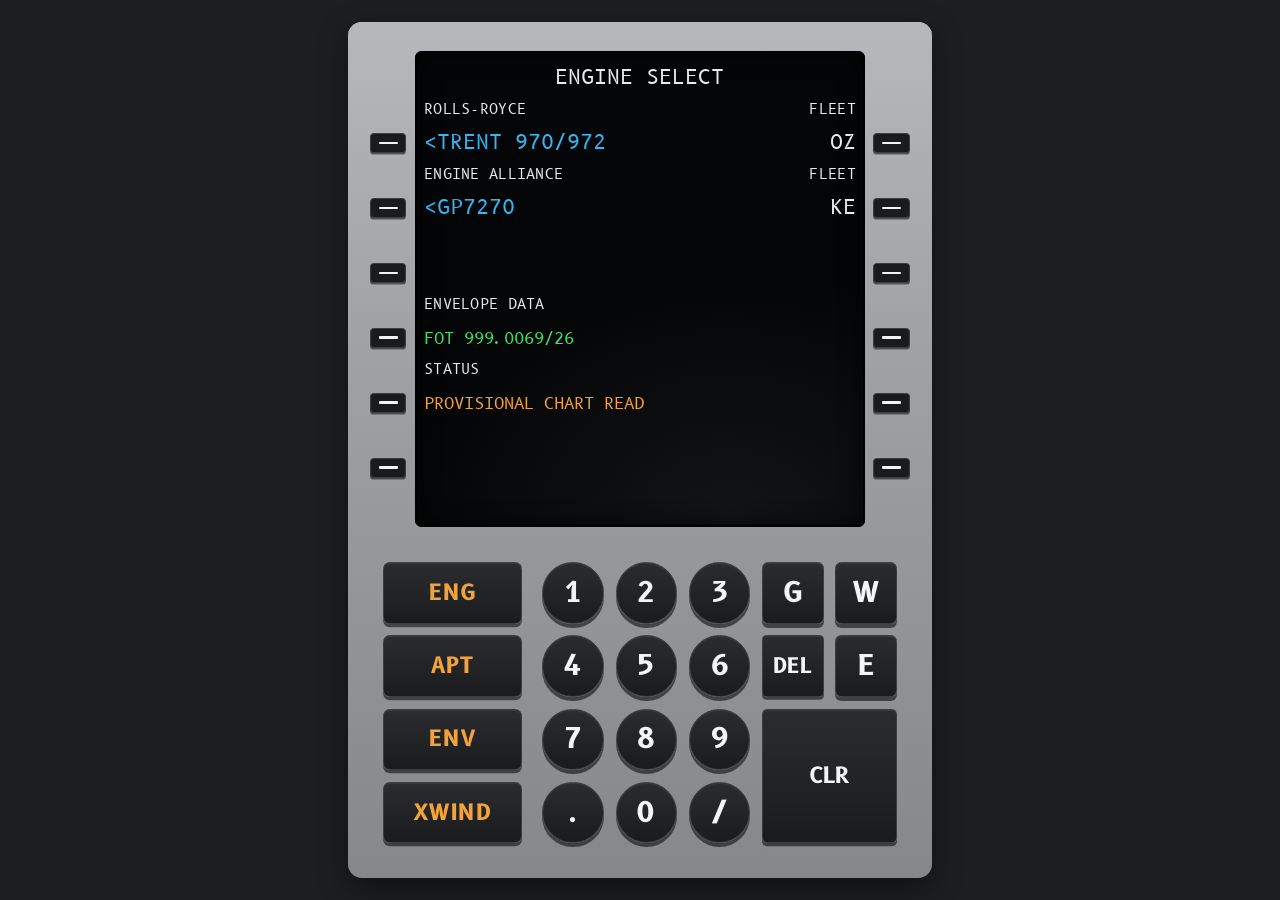
<file: xwind/index.html>
<!doctype html>
<html lang="ko">
<head>
<meta charset="utf-8">
<meta name="viewport" content="width=device-width, initial-scale=1, viewport-fit=cover">
<meta name="apple-mobile-web-app-capable" content="yes">
<meta name="apple-mobile-web-app-status-bar-style" content="black">
<meta name="theme-color" content="#1c1e21">
<title>A380 TO Xwind</title>
<meta name="claude:viewport-fit-sides" content="cover">
<link rel="preconnect" href="https://fonts.googleapis.com">
<link rel="preconnect" href="https://fonts.gstatic.com" crossorigin>
<link rel="stylesheet" href="https://fonts.googleapis.com/css2?family=B612+Mono:wght@400;700&family=B612:wght@700&display=swap">
<style>
/* Layout: one physical MCDU unit on a graphite bench — 14-row character screen flanked by LSK columns that share its row grid, keypad below */
:root {
  --bench: #1c1e21;
  --bezel-hi: #b6b9bc; --bezel: #a1a4a7; --bezel-lo: #85888b;
  --key: #1a1b1d; --key-edge: #3b3d41; --key-text: #f3f4f5; --fn-text: #f2a33a;
  --screen: #040506; --label: #e8ebee; --cyan: #33b6f2; --green: #3fe06b;
  --amber: #f2a33a; --red: #ff4d4d; --dim: #6d747b; --grid: #262c32; --hatch: #39414a;
  --foot: #9aa2aa;
  --mono: "B612 Mono", ui-monospace, Menlo, Consolas, monospace;
  --keyface: "B612", "Helvetica Neue", Arial, sans-serif;
  --text: -apple-system, "Apple SD Gothic Neo", "Noto Sans KR", system-ui, sans-serif;
  color-scheme: dark;
}
html, body { background: var(--bench); color: var(--label); height: 100%; }
body {
  padding-left: max(16px, env(safe-area-inset-left, 0px));
  padding-right: max(16px, env(safe-area-inset-right, 0px));
  padding-block: 16px;
  box-sizing: border-box;
  font-family: var(--text);
  display: grid; place-items: center;
  margin: 0;
}
/* CDU scales to the screen: width limited by viewport height (CDU aspect ~1:1.47) */
.wrap { width: min(100%, calc((100vh - 36px) / 1.48)); width: min(100%, calc((100dvh - 36px) / 1.48)); margin: 0 auto; }

/* ---------- device ---------- */
.cdu {
  container-type: inline-size;
  background: linear-gradient(180deg, var(--bezel-hi), var(--bezel) 35%, var(--bezel-lo));
  border-radius: 14px;
  box-shadow: inset 0 1px 0 var(--bezel-hi), 0 10px 30px rgba(0,0,0,.45);
  padding-block: 5% 6%;
}
.top, .pad { font-size: clamp(9px, 3.3vw, 18px); font-size: 3.35cqw; }
.top {
  --row: 1.66em;
  display: grid; grid-template-columns: 10% 1fr 10%; column-gap: 1.5%;
}
.lsks, .screen {
  display: grid; grid-template-rows: repeat(14, var(--row));
  padding-block: .55em;
}
.lsks button { align-self: center; }
.lsks.l button { justify-self: end; }
.lsks.r button { justify-self: start; }
.lsk {
  width: 2.75em; height: 1.485em; border-radius: .275em; max-width: 100%;
  background: var(--key); border: 1px solid var(--key-edge);
  box-shadow: 0 .12em 0 rgba(0,0,0,.5);
  display: grid; place-items: center; cursor: pointer; padding: 0;
  touch-action: manipulation;
}
.lsk::after { content: ""; width: 1.43em; height: .2em; background: var(--key-text); border-radius: 1px; }
.lsk:active { transform: translateY(.08em); box-shadow: none; }

.screen {
  background: radial-gradient(120% 90% at 70% 100%, #121416, var(--screen) 60%);
  border-radius: 7px;
  box-shadow: inset 0 0 0 2px #000, inset 0 0 1.2em rgba(0,0,0,.9);
  font-family: var(--mono);
  padding-inline: .45em;
  overflow: hidden;
  font-variant-numeric: tabular-nums;
}
.ln { display: grid; grid-template-columns: 1fr auto 1fr; align-items: center; white-space: pre; line-height: 1; min-width: 0; }
.ln .l { justify-self: start; }
.ln .c { justify-self: center; }
.ln .r { justify-self: end; }
.ln.lbl { font-size: .74em; color: var(--label); letter-spacing: .02em; }
.ln.dat { font-size: 1.04em; }
.ln.ttl { font-size: 1.04em; color: var(--label); }
.ln.sp { font-size: 1.04em; color: var(--label); }
.cyan { color: var(--cyan); } .green { color: var(--green); } .amber { color: var(--amber); }
.red { color: var(--red); } .dim { color: var(--dim); } .white { color: var(--label); }
.small { font-size: .78em; }
.boxes { display: inline-flex; gap: .08em; vertical-align: middle; }
.boxes i { width: .52em; height: .82em; border: .1em solid var(--amber); display: inline-block; box-sizing: border-box; }
.verdict { padding: .08em .35em; border: .1em solid currentColor; border-radius: .12em; font-weight: 700; letter-spacing: .06em; }
.verdict.go { color: var(--green); }
.verdict.nogo { color: var(--red); }
.plot { grid-row: 2 / 13; display: grid; place-items: center; min-height: 0; }
.plot svg { height: 100%; max-width: 100%; }
.plot .ring { fill: none; stroke: var(--grid); stroke-width: .35; }
.plot .rim { fill: url(#hatch); stroke: var(--dim); stroke-width: .5; }
.plot .hatchbg { fill: var(--screen); }
.plot .hatchln { stroke: var(--hatch); stroke-width: 1.1; }
.plot .ok { fill: var(--screen); }
.plot .lim { fill: none; stroke: var(--red); stroke-width: 1; stroke-linejoin: round; }
.plot .tx { fill: var(--label); font-family: var(--mono); font-size: 4.2px; }
.plot .txd { fill: var(--dim); font-family: var(--mono); font-size: 3.2px; }
.plot .txl { fill: var(--red); font-family: var(--mono); font-size: 4px; font-weight: 700; }
.plot .rwy { stroke: var(--label); stroke-width: .9; fill: none; }
.plot .vec { stroke: var(--green); stroke-width: .6; stroke-dasharray: 1.4 1; }
.plot .vec.bad { stroke: var(--red); }
.plot .pt { fill: var(--green); }
.plot .pt.bad { fill: var(--red); }
.plot .gpt { fill: none; stroke: var(--label); stroke-width: .6; }

/* ---------- keypad ---------- */
.pad {
  display: grid; grid-template-columns: 27% 1fr; gap: 4%;
  padding: 6% 6% 0;
}
.fns { display: grid; grid-template-rows: repeat(4, 1fr); gap: .6em; }
.keys { display: grid; grid-template-columns: repeat(5, 1fr); grid-template-rows: repeat(4, 1fr); gap: .6em; }
.pad button {
  font-family: var(--keyface); font-weight: 700; color: var(--key-text);
  background: linear-gradient(180deg, #2a2c2f, var(--key));
  border: 1px solid var(--key-edge);
  box-shadow: 0 .14em 0 rgba(0,0,0,.55), inset 0 1px 0 rgba(255,255,255,.06);
  cursor: pointer; touch-action: manipulation; padding: 0;
  -webkit-tap-highlight-color: transparent;
}
.pad button:active { transform: translateY(.1em); box-shadow: inset 0 1px 0 rgba(255,255,255,.06); }
button:focus-visible { outline: 2px solid var(--cyan); outline-offset: 2px; }
.fn { color: var(--fn-text) !important; font-size: 1.15em; border-radius: .3em; min-height: 2.6em; letter-spacing: .03em; }
.k { aspect-ratio: 1; max-width: 100%; font-size: 1.45em; }
.k.dig { border-radius: 50%; }
.k.let { border-radius: .22em; }
.k.clr { grid-column: 4 / 6; grid-row: 3 / 5; aspect-ratio: auto; border-radius: .22em; font-size: 1.15em; }
.k.sm { font-size: 1.05em; }

@media (prefers-reduced-motion: reduce) { * { transition: none !important; } }
</style>

</head>
<body>
<div class="wrap">
  <div class="cdu" role="application" aria-label="A380 takeoff crosswind CDU">
    <div class="top">
      <div class="lsks l" id="lsksL"></div>
      <div class="screen" id="screen" aria-live="polite"></div>
      <div class="lsks r" id="lsksR"></div>
    </div>
    <div class="pad">
      <div class="fns">
        <button class="fn" data-fn="ENG" id="fn-eng">ENG</button>
        <button class="fn" data-fn="APT" id="fn-apt">APT</button>
        <button class="fn" data-fn="ENV" id="fn-env">ENV</button>
        <button class="fn" data-fn="MAIN" id="fn-main">XWIND</button>
      </div>
      <div class="keys" id="keys">
        <button class="k dig" data-k="1">1</button><button class="k dig" data-k="2">2</button><button class="k dig" data-k="3">3</button>
        <button class="k let" data-k="G">G</button><button class="k let" data-k="W">W</button>
        <button class="k dig" data-k="4">4</button><button class="k dig" data-k="5">5</button><button class="k dig" data-k="6">6</button>
        <button class="k let sm" data-k="DEL" aria-label="Delete last character">DEL</button><button class="k let" data-k="E">E</button>
        <button class="k dig" data-k="7">7</button><button class="k dig" data-k="8">8</button><button class="k dig" data-k="9">9</button>
        <button class="k let clr" data-k="CLR">CLR</button>
        <button class="k dig" data-k=".">.</button><button class="k dig" data-k="0">0</button><button class="k dig" data-k="/">/</button>
      </div>
    </div>
  </div>

</div>

<script>
const ENVELOPES = {"source": "Airbus FOT 999.0069/26 Rev 00 (12-OCT-2026), Illustration 1 & 2 — pixel-measured reading. PROVISIONAL until AFM advance copy is obtained.", "rules": {"tailwindLimitKt": 10, "tailwindAtLimitIsGo": false, "crosswindAtLimitIsGo": true, "gustUsedForVerdict": false, "componentRoundingKt": 0.1, "limitRounding": "floor to 0.1 kt (conservative)"}, "engines": {"RR": {"label": "RR TRENT 970/972", "fleet": "OZ", "xwMaxKt": 35, "xwAtTailwindLimitKt": 29}, "EA": {"label": "EA GP7270", "fleet": "KE", "xwMaxKt": 35, "xwAtTailwindLimitKt": 25}}};
const APTS = {"note": "Runway headings are MAGNETIC. varDeg: East = +, West = -. MAG = TRUE - varDeg. 'verified' = true only when the MAG bearing is printed in the official AIP/FAA source. Cross-check against company Lido/Jeppesen charts before use.", "airports": {"RKSI": {"name": "INCHEON", "varDeg": -9, "varSource": "Korea AIP RKSI ADC, AIRAC AMDT 6/25 (eff 9 JUL 2025): VAR 9°W 2020, annual 6'W", "runways": [{"id": "15L", "magHdg": 154, "verified": true}, {"id": "15R", "magHdg": 154, "verified": true}, {"id": "16L", "magHdg": 154, "verified": true}, {"id": "16R", "magHdg": 154, "verified": true}, {"id": "33L", "magHdg": 334, "verified": true}, {"id": "33R", "magHdg": 334, "verified": true}, {"id": "34L", "magHdg": 334, "verified": true}, {"id": "34R", "magHdg": 334, "verified": true}], "hdgSource": "Captain-confirmed (company charts) 154°/334° MAG; consistent with true 144.8°/324.8° + 9°W (AIP ADC AMDT 6/25 prints 153°/333°)"}, "RJAA": {"name": "NARITA", "varDeg": -8, "varSource": "AIP Japan RJAA AD2.24-ADC-1 (EFF 10 JUL 2025): VAR 8°W 2023, annual 3'W", "runways": [{"id": "16L", "magHdg": 157, "verified": true}, {"id": "16R", "magHdg": 157, "verified": true}, {"id": "34L", "magHdg": 337, "verified": true}, {"id": "34R", "magHdg": 337, "verified": true}], "hdgSource": "Captain-confirmed (company charts) 157°/337° MAG; consistent with true 149.6°/329.6° + 7°W (AIP epoch 2008/2011)"}, "KLAX": {"name": "LOS ANGELES", "varDeg": 12, "varSource": "FAA d-TPP 2607 airport diagram: VAR 12°E", "runways": [{"id": "06L", "magHdg": 71, "verified": true}, {"id": "06R", "magHdg": 71, "verified": true}, {"id": "07L", "magHdg": 71, "verified": true}, {"id": "07R", "magHdg": 71, "verified": true}, {"id": "24L", "magHdg": 251, "verified": true}, {"id": "24R", "magHdg": 251, "verified": true}, {"id": "25L", "magHdg": 251, "verified": true}, {"id": "25R", "magHdg": 251, "verified": true}], "hdgSource": "FAA data 071°/251° MAG; cross-check true 083.0°/263.0° - 12°E = 071°/251°"}, "YSSY": {"name": "SYDNEY", "varDeg": 13, "varSource": "Airservices ERSA FAC YSSY (03 SEP 2026): VAR 13 DEG E", "runways": [{"id": "07", "magHdg": 62, "verified": true}, {"id": "16L", "magHdg": 155, "verified": true}, {"id": "16R", "magHdg": 155, "verified": true}, {"id": "25", "magHdg": 242, "verified": true}, {"id": "34R", "magHdg": 335, "verified": true}, {"id": "34L", "magHdg": 335, "verified": true}], "hdgSource": "07/25 062/242 MAG captain-confirmed (ERSA prints 061; true 074.1°). 16L/34R, 16R/34L 155/335 MAG per Airservices ERSA FAC (03 SEP 2026). A380 normally 16R/34L."}, "VTBS": {"name": "BANGKOK", "varDeg": -0.6, "varSource": "AIP Thailand SUP 37/24: VAR 0°35'W (2016), annual change 0", "runways": [{"id": "01", "magHdg": 15, "verified": true}, {"id": "02L", "magHdg": 15, "verified": true}, {"id": "02R", "magHdg": 15, "verified": true}, {"id": "19", "magHdg": 195, "verified": true}, {"id": "20R", "magHdg": 195, "verified": true}, {"id": "20L", "magHdg": 195, "verified": true}], "hdgSource": "Captain-confirmed 015°/195° MAG; consistent with true 014.4°/194.4° (AIP Thailand SUP 37/24) + 0.6°W. Designators after 3 OCT 2024: 01/19, 02R/20L, 02L/20R."}, "KJFK": {"name": "NEW YORK", "varDeg": -13, "varSource": "FAA data (AirNav, eff 02 OCT 2025): VAR 13W (2020)", "runways": [{"id": "04L", "magHdg": 44, "verified": true}, {"id": "04R", "magHdg": 44, "verified": true}, {"id": "13L", "magHdg": 134, "verified": true}, {"id": "13R", "magHdg": 134, "verified": true}, {"id": "22R", "magHdg": 224, "verified": true}, {"id": "22L", "magHdg": 224, "verified": true}, {"id": "31R", "magHdg": 314, "verified": true}, {"id": "31L", "magHdg": 314, "verified": true}], "hdgSource": "Captain-confirmed 044/224, 134/314 MAG; matches FAA (true 031/121 + 13W)"}, "RCTP": {"name": "TAIPEI", "varDeg": -5, "varSource": "Taiwan eAIP AMDT 06-25 (25 DEC 2025) AD 2.2: VAR 5°W (2025), annual 0.03°W", "runways": [{"id": "05L", "magHdg": 54, "verified": true}, {"id": "05R", "magHdg": 54, "verified": true}, {"id": "23R", "magHdg": 234, "verified": true}, {"id": "23L", "magHdg": 234, "verified": true}], "hdgSource": "Captain-confirmed 054/234 MAG; matches eAIP true 049.1°/229.1° + 5°W"}, "VHHH": {"name": "HONG KONG", "varDeg": -3, "varSource": "Hong Kong eAIP (eff 01 OCT 2026) AD 2.2: VAR 3°W (2020), annual 4'W", "runways": [{"id": "07L", "magHdg": 74, "verified": true}, {"id": "07C", "magHdg": 74, "verified": true}, {"id": "07R", "magHdg": 74, "verified": true}, {"id": "25R", "magHdg": 254, "verified": true}, {"id": "25C", "magHdg": 254, "verified": true}, {"id": "25L", "magHdg": 254, "verified": true}], "hdgSource": "Captain-confirmed 074/254 MAG; eAIP AD 2.12 publishes 073.90°M/253.90°M (true 070.90°)"}}};
// A380 Takeoff Crosswind Envelope — calculation core
// Rules (Captain Cho, 2026-11-06):
//  - Verdict uses STEADY wind only. Gust components are reference only.
//  - Components rounded half-up to 0.1 kt BEFORE the verdict.
//  - Tailwind 10.0 kt = NO GO (strict <). Crosswind at limit = GO (<=).
//  - Runway heading MAG. Wind MAG by default (ATIS); TRUE option converts with VAR.
// All verdict arithmetic is done in integer tenths of a knot to avoid float error.

const EPS = 1e-9;

/** Round half-up to integer tenths of a knot (returns integer, e.g. 9.95 -> 100). */
function toTenths(kt) {
  return Math.floor(kt * 10 + 0.5 + EPS);
}

/** Normalize an angle to (-180, 180]. */
function norm180(deg) {
  let a = ((deg % 360) + 360) % 360;
  return a > 180 ? a - 360 : a;
}

/** TRUE -> MAG. varDeg: East +, West -. */
function trueToMag(trueDeg, varDeg) {
  return ((trueDeg - varDeg) % 360 + 360) % 360;
}

/** Raw components. Returns { hw, xw, side } — hw > 0 headwind, < 0 tailwind. */
function components(rwyMagHdg, windMagDir, speedKt) {
  const theta = norm180(windMagDir - rwyMagHdg) * Math.PI / 180;
  const hw = speedKt * Math.cos(theta);
  const xwSigned = speedKt * Math.sin(theta); // + = from right
  return { hw, xw: Math.abs(xwSigned), side: xwSigned > EPS ? 'R' : xwSigned < -EPS ? 'L' : '' };
}

/** Crosswind limit in tenths for a given tailwind (tenths), floored (conservative). */
function xwLimitTenths(engine, twTenths, tailwindLimitKt = 10) {
  const xwMax = engine.xwMaxKt * 10;
  if (twTenths <= 0) return xwMax;
  const xwAtTw = engine.xwAtTailwindLimitKt * 10;
  const twLim = tailwindLimitKt * 10;
  return Math.floor((xwMax * twLim - (xwMax - xwAtTw) * twTenths) / twLim);
}

/** Verdict on already-rounded components (tenths). */
function judge(engine, xwTenths, twTenths, tailwindLimitKt = 10) {
  const limit = xwLimitTenths(engine, twTenths, tailwindLimitKt);
  const twOk = twTenths < tailwindLimitKt * 10;          // 10.0 kt = NO GO
  const xwOk = xwTenths <= limit;                         // at limit = GO
  return { go: twOk && xwOk, twOk, xwOk, xwLimitTenths: limit };
}

/** Full evaluation from pilot inputs. */
function evaluate({ engine, rwyMagHdg, windDir, windSpd, gustSpd = null,
                           windRef = 'MAG', varDeg = 0, tailwindLimitKt = 10 }) {
  const windMag = windRef === 'TRUE' ? trueToMag(windDir, varDeg) : windDir;

  const c = components(rwyMagHdg, windMag, windSpd);
  const hwT = toTenths(Math.max(0, c.hw));
  const twT = toTenths(Math.max(0, -c.hw));
  const xwT = toTenths(c.xw);
  const v = judge(engine, xwT, twT, tailwindLimitKt);

  let gust = null;
  if (gustSpd != null && gustSpd > windSpd) {
    const g = components(rwyMagHdg, windMag, gustSpd);
    gust = { hw: toTenths(Math.max(0, g.hw)) / 10, tw: toTenths(Math.max(0, -g.hw)) / 10,
             xw: toTenths(g.xw) / 10 }; // reference only — never used for verdict
  }

  return {
    windMag,
    hw: hwT / 10, tw: twT / 10, xw: xwT / 10, side: c.side,
    xwLimit: v.xwLimitTenths / 10,
    go: v.go, twOk: v.twOk, xwOk: v.xwOk,
    maxWindKt: maxWind({ engine, rwyMagHdg, windMag, tailwindLimitKt }),
    gust,
  };
}

/** Highest integer steady wind (kt) from this MAG direction that is still GO. */
function maxWind({ engine, rwyMagHdg, windMag, tailwindLimitKt = 10 }) {
  let last = 0;
  for (let v = 1; v <= 99; v++) {
    const c = components(rwyMagHdg, windMag, v);
    const r = judge(engine, toTenths(c.xw), toTenths(Math.max(0, -c.hw)), tailwindLimitKt);
    if (!r.go) break;
    last = v;
  }
  return last; // 99 means "no limit within 99 kt" (pure headwind)
}

/**
 * Parse scratchpad wind entry. Accepts:
 *   170/30, 170/30G35, 17030, 17030G35 (METAR style, 3-digit dir + 2-digit speed),
 *   0805, 0805G15 (2-digit dir in tens + 2-digit speed -> 080/05),
 *   170 (direction only), /30 (speed only, keeps direction; clears gust).
 * prev = { wdir, wspd, gust } current values. Returns { wdir, wspd, gust } or { error }.
 */
function parseWind(sp, prev = {}) {
  const s = String(sp || '').trim().toUpperCase();
  if (!s) return { error: '' };
  const metar = s.match(/^(\d{3})(\d{2})(?:G(\d{2}))?$/);
  const short = s.match(/^(\d{2})(\d{2})(?:G(\d{2}))?$/);   // 0805 -> 080/05 (direction in tens)
  const m = metar ? [s, metar[1], metar[2], metar[3]]
          : short ? [s, String(+short[1] * 10), short[2], short[3]]
          : s.match(/^(\d{1,3})?(?:\/(\d{1,2})(?:G(\d{1,2}))?)?$/);
  if (!m || (m[1] == null && m[2] == null)) return { error: 'FORMAT ERROR' };
  const d = m[1] != null ? +m[1] : prev.wdir, v = m[2] != null ? +m[2] : prev.wspd;
  if (d == null || v == null) return { error: 'FORMAT ERROR' };
  if (d > 360 || (d === 0 && v > 0)) return { error: 'ENTRY OUT OF RANGE' };
  const g = m[3] != null ? +m[3] : (m[2] != null ? null : (prev.gust ?? null));
  if (g != null && g <= v) return { error: 'ENTRY OUT OF RANGE' };
  return { wdir: d, wspd: v, gust: g };
}


(function () {
  const E = ENVELOPES.engines, A = APTS.airports, TWLIM = ENVELOPES.rules.tailwindLimitKt;
  const KEY = 'a380xw.v1';
  const S = { aptPage: 0, page: 'ENG', eng: null, ref: 'MAG', varDeg: null, varMan: false, apt: null, rwy: null, hdg: null,
              wdir: null, wspd: null, gust: null, sp: '', msg: '' };
  try {
    const s = JSON.parse(localStorage.getItem(KEY) || '{}');
    for (const k of ['eng', 'ref', 'apt', 'rwy', 'hdg', 'varDeg', 'varMan']) if (s[k] !== undefined) S[k] = s[k];
  } catch (e) {}
  if (S.eng && !E[S.eng]) S.eng = null;
  if (S.apt && !A[S.apt]) { S.apt = null; S.rwy = null; }
  S.page = S.eng ? 'MAIN' : 'ENG';
  function save() {
    try { localStorage.setItem(KEY, JSON.stringify({ eng: S.eng, ref: S.ref, apt: S.apt, rwy: S.rwy, hdg: S.hdg, varDeg: S.varDeg, varMan: S.varMan })); } catch (e) {}
  }

  const esc = s => String(s).replace(/[&<>"]/g, c => ({ '&': '&amp;', '<': '&lt;', '>': '&gt;', '"': '&quot;' }[c]));
  const t = (s, cls = '') => `<span class="${cls}">${esc(s)}</span>`;
  const boxes = n => `<span class="boxes">${'<i></i>'.repeat(n)}</span>`;
  const ln = (cls, l = '', r = '', c = '') => `<div class="ln ${cls}"><span class="l">${l}</span><span class="c">${c}</span><span class="r">${r}</span></div>`;
  const pad3 = n => String(Math.round(n)).padStart(3, '0');
  const pad2 = n => String(n).padStart(2, '0');
  const fmtHdg = h => (Number.isInteger(h) ? String(h).padStart(3, '0') : h.toFixed(1).padStart(5, '0')) + '°';
  const fmtVar = v => v == null ? null : (Math.abs(v) % 1 ? Math.abs(v).toFixed(1) : Math.abs(v)) + (v < 0 ? 'W' : 'E');
  const engShort = k => k === 'RR' ? 'RR T970/972' : 'EA GP7270';

  function calc() {
    if (!S.eng || S.hdg == null || S.wdir == null || S.wspd == null) return null;
    if (S.ref === 'TRUE' && S.varDeg == null) return null;
    return evaluate({ engine: E[S.eng], rwyMagHdg: S.hdg, windDir: S.wdir, windSpd: S.wspd, gustSpd: S.gust,
                      windRef: S.ref, varDeg: S.varDeg || 0, tailwindLimitKt: TWLIM });
  }

  // ---------- pages: each returns 12 middle lines [lbl, dat] x 6 ----------
  function pageEng() {
    const sel = k => S.eng === k;
    return { title: ln('ttl', '', '', 'ENGINE SELECT'), rows: [
      ['ROLLS-ROYCE', 'FLEET'], [t('<TRENT 970/972', sel('RR') ? 'green' : 'cyan'), t('OZ', 'white')],
      ['ENGINE ALLIANCE', 'FLEET'], [t('<GP7270', sel('EA') ? 'green' : 'cyan'), t('KE', 'white')],
      ['', ''], ['', ''],
      ['ENVELOPE DATA', ''], [t('FOT 999.0069/26', 'green small'), ''],
      ['STATUS', ''], [t('PROVISIONAL CHART READ', 'amber small'), ''],
      ['', ''], [S.eng ? t('<RETURN', 'white') : '', ''],
    ] };
  }

  function pageMain() {
    const r = calc();
    const dash = t('---', 'dim');
    const refDat = S.ref === 'MAG'
      ? t('MAG', 'cyan') + t('/TRUE', 'cyan small') + t('>', 'white')
      : t('MAG/', 'cyan small') + t('TRUE', 'cyan') + t('>', 'white');
    const varLbl = S.ref === 'TRUE' ? 'VAR ' + (fmtVar(S.varDeg) ?? '') : '';
    const refLbl = S.ref === 'TRUE' && S.varDeg == null ? 'VAR ' + boxes(3) : esc(varLbl ? 'REF ' + varLbl : 'WIND REF');
    const aptDat = S.hdg == null
      ? t('<', 'white') + boxes(4) + t('/', 'white') + boxes(3)
      : t('<' + (S.apt || '----') + '/' + (S.rwy || 'MAN'), 'cyan');
    const hdgDat = S.hdg == null ? boxes(3) : t(fmtHdg(S.hdg), 'cyan');
    const windLbl = S.ref === 'TRUE' ? 'WIND (T)' + (r ? ' >' + pad3(r.windMag % 360 || 360) + 'M' : '') : 'WIND (M)';
    const windDat = S.wdir == null ? boxes(3) + t('/', 'white') + boxes(2)
      : t(pad3(S.wdir) + '/' + pad2(S.wspd), 'cyan');
    const gustDat = S.gust == null ? t('--', 'cyan') : t('G' + S.gust, 'cyan');

    let maxLbl = 'MAX WIND', hwLbl = 'HW/TW', hwDat = dash, xwDat = dash, limDat = dash, gDat = dash, maxDat = dash,
        vLbl = 'VERDICT', vDat = t('----', 'dim');
    if (r) {
      hwLbl = r.tw > 0 ? 'TAILWIND' : 'HEADWIND';
      hwDat = r.tw > 0 ? t(r.tw.toFixed(1), r.twOk ? 'green' : 'red') : t(r.hw.toFixed(1), 'green');
      xwDat = t((r.side ? r.side + ' ' : '') + r.xw.toFixed(1), r.xwOk ? 'green' : 'red');
      limDat = t(r.xwLimit.toFixed(1), 'green');
      if (r.gust) gDat = t(r.gust.xw.toFixed(1) + '/' + (r.gust.tw > 0 ? 'T' + r.gust.tw.toFixed(1) : 'H' + r.gust.hw.toFixed(1)), 'white small');
      if (r.tw > 0) { maxDat = t('upto ', 'green small') + t(r.maxWindKt + ' KT', 'green'); }
      else { maxLbl = 'MAX XW'; maxDat = t('upto ', 'green small') + t(E[S.eng].xwMaxKt + ' KT', 'green'); } // headwind zone: XW limit 35
      vLbl = r.go ? 'TAKEOFF' : (!r.twOk ? 'TW LIMIT' : 'XW LIMIT');
      vDat = r.go ? '<span class="verdict go">GO</span>' : '<span class="verdict nogo">NO GO</span>';
    }
    return {
      title: ln('ttl', '', t(S.eng, 'green small'), 'TO XWIND'),
      rows: [
        ['ENGINE', refLbl], [t('<' + engShort(S.eng), 'cyan'), refDat],
        ['APT/RWY', 'RWY HDG(M)'], [aptDat, hdgDat],
        [esc(windLbl), 'GUST'], [windDat, gustDat],
        [hwLbl, 'CROSSWIND'], [hwDat, xwDat],
        ['XW LIMIT', 'GUST XW/TW REF'], [limDat, gDat],
        [maxLbl, vLbl], [maxDat, vDat],
      ], rawLabels: true,
    };
  }

  const APT_PER_PAGE = 5;
  function pageApt() {
    const ids = Object.keys(A), pages = Math.max(1, Math.ceil(ids.length / APT_PER_PAGE));
    if (S.aptPage >= pages) S.aptPage = 0;
    const base = S.aptPage * APT_PER_PAGE, rows = [];
    for (let i = 0; i < 5; i++) {
      const id = ids[base + i];
      rows.push(id ? [esc(A[id].name), 'VAR'] : ['', ''],
        id ? [t('<' + id, S.apt === id ? 'green' : 'cyan'), t(fmtVar(A[id].varDeg), 'white')] : ['', '']);
    }
    rows.push(['', ''], [t('<RETURN', 'white'), t('MORE>', pages > 1 ? 'white' : 'dim')]);
    return { title: ln('ttl', '', t((S.aptPage + 1) + '/' + pages, 'white small'), 'AIRPORT'), rows, rawLabels: true };
  }

  function pageRwy() {
    const a = A[S.apt], rw = a.runways, half = Math.ceil(rw.length / 2);
    const rows = [];
    for (let i = 0; i < 6; i++) {
      const L = i < 4 ? rw[i] : null, R = i < 4 ? rw[half + i] : null;
      const inL = L && i < half, inR = R && half + i < rw.length;
      const cl = x => S.rwy === x.id && S.apt ? 'green' : 'cyan';
      if (i === 5) { rows.push(['', ''], [t('<RETURN', 'white'), '']); continue; }
      rows.push(['', ''], [inL ? t('<' + L.id + ' ' + fmtHdg(L.magHdg), cl(L)) : '', inR ? t(fmtHdg(R.magHdg) + ' ' + R.id + '>', cl(R)) : '']);
    }
    return { title: ln('ttl', t(S.apt, 'green small'), '', 'RUNWAY'), rows };
  }

  function pageEnv() {
    const e = E[S.eng], h = S.hdg, x10 = e.xwAtTailwindLimitKt;
    const pt = off => {
      let d = Math.round((((h + off) % 360) + 360) % 360); if (d === 0) d = 360;
      return { d, v: maxWind({ engine: e, rwyMagHdg: h, windMag: d, tailwindLimitKt: TWLIM }) };
    };
    const tc = 180 - Math.atan2(x10, TWLIM) * 180 / Math.PI;   // angle off nose of the XW/TW corner
    const fmt = (side, p) => side + ' ' + pad3(p.d) + '°/' + pad2(p.v);
    const r = calc();
    const wDat = S.wdir == null ? boxes(3) + t('/', 'white') + boxes(2)
      : t(pad3(S.wdir) + '/' + pad2(S.wspd) + (S.gust != null ? 'G' + S.gust : ''), 'cyan');
    const comp = r ? t((r.tw > 0 ? 'TW ' + r.tw.toFixed(1) : 'HW ' + r.hw.toFixed(1)) + ' XW ' + (r.side ? r.side + ' ' : '') + r.xw.toFixed(1), r.go ? 'green' : 'red') : '';
    const limT = r ? t('LIM ' + r.xwLimit.toFixed(1), 'green') : '';
    const vDat = r ? (r.go ? '<span class="verdict go">GO</span>' : '<span class="verdict nogo">NO GO</span>') : '';
    return {
      title: ln('ttl', '', t(S.eng, 'green small'), 'ENVELOPE'),
      rows: [
        ['ENGINE', 'XW LIMIT TW0/TW' + TWLIM], [t(engShort(S.eng), 'green'), t(e.xwMaxKt + '/' + x10, 'green')],
        ['APT/RWY', 'RWY HDG(M)'], [t((S.apt || '----') + '/' + (S.rwy || 'MAN'), 'green'), t(fmtHdg(h), 'green')],
        ['L XW ' + e.xwMaxKt, 'R XW ' + e.xwMaxKt], [t(fmt('L', pt(-90)), 'green'), t(fmt('R', pt(90)), 'green')],
        ['L XW ' + x10 + '/TW ' + TWLIM, 'R XW ' + x10 + '/TW ' + TWLIM], [t(fmt('L', pt(-tc)), 'green'), t(fmt('R', pt(tc)), 'green')],
        [S.ref === 'TRUE' ? 'WIND (T)' : 'WIND (M)', r ? (r.go ? 'TAKEOFF' : (!r.twOk ? 'TW LIMIT' : 'XW LIMIT')) : ''], [wDat, vDat],
        [comp, limT], [t('<XWIND', 'white'), t('PLOT>', 'white')],
      ], rawLabels: true,
    };
  }

  function plotSVG(r) {
    const e = E[S.eng], xm = e.xwMaxKt, x10 = e.xwAtTailwindLimitKt, tw = TWLIM, R = 50;
    let s = '<svg viewBox="-62 -62 124 124" role="img" aria-label="Takeoff wind envelope">';
    s += '<defs><clipPath id="cc"><circle r="' + R + '"/></clipPath>' +
         '<pattern id="hatch" width="3" height="3" patternUnits="userSpaceOnUse" patternTransform="rotate(45)">' +
         '<rect class="hatchbg" width="3" height="3"/><line class="hatchln" x1="0" y1="0" x2="0" y2="3"/></pattern></defs>';
    s += '<circle class="rim" r="' + R + '"/>';
    const okPts = [[-xm, -70], [xm, -70], [xm, 0], [x10, tw], [-x10, tw], [-xm, 0]].map(p => p.join(',')).join(' ');
    s += '<polygon class="ok" clip-path="url(#cc)" points="' + okPts + '"/>';
    for (let k = 10; k <= R; k += 10) s += '<circle class="ring" r="' + k + '"/>';
    for (let a = 0; a < 360; a += 30) {
      const rad = a * Math.PI / 180;
      s += '<line class="ring" x1="0" y1="0" x2="' + (R * Math.sin(rad)).toFixed(2) + '" y2="' + (-R * Math.cos(rad)).toFixed(2) + '"/>';
    }
    const limPts = [[-xm, -70], [-xm, 0], [-x10, tw], [x10, tw], [xm, 0], [xm, -70]].map(p => p.join(',')).join(' ');
    s += '<polyline class="lim" clip-path="url(#cc)" points="' + limPts + '"/>';
    for (let k = 10; k <= 40; k += 10) s += '<text class="txd" x="1" y="' + (-k - .8) + '">' + k + '</text>';
    s += '<text class="txl" x="' + (-xm - 1.2) + '" y="-2" text-anchor="end">' + xm + '</text>';
    s += '<text class="txl" x="' + (xm + 1.2) + '" y="-2">' + xm + '</text>';
    s += '<text class="txl" x="' + (-x10) + '" y="' + (tw + 5.2) + '" text-anchor="middle">' + x10 + '</text>';
    s += '<text class="txl" x="' + x10 + '" y="' + (tw + 5.2) + '" text-anchor="middle">' + x10 + '</text>';
    s += '<text class="txl" x="0" y="' + (tw + 5.2) + '" text-anchor="middle">' + tw + '</text>';
    s += '<text class="tx" x="0" y="-53" text-anchor="middle">HW</text>';
    s += '<text class="tx" x="0" y="57" text-anchor="middle">TW</text>';
    s += '<text class="tx" x="-55" y="1.5" text-anchor="middle">L</text>';
    s += '<text class="tx" x="55" y="1.5" text-anchor="middle">R</text>';
    s += '<path class="rwy" d="M0 7 V-7 M-2 -4 L0 -7 L2 -4"/>';
    if (r) {
      const th = norm180(r.windMag - S.hdg) * Math.PI / 180;
      const P = v => { const k = Math.min(v, 56); return [k * Math.sin(th), -k * Math.cos(th)]; };
      const [x, y] = P(S.wspd), bad = r.go ? '' : ' bad';
      s += '<line class="vec' + bad + '" x1="0" y1="0" x2="' + x.toFixed(2) + '" y2="' + y.toFixed(2) + '"/>';
      if (S.gust != null) { const [gx, gy] = P(S.gust); s += '<circle class="gpt" r="1.6" cx="' + gx.toFixed(2) + '" cy="' + gy.toFixed(2) + '"/>'; }
      s += '<circle class="pt' + bad + '" r="1.8" cx="' + x.toFixed(2) + '" cy="' + y.toFixed(2) + '"/>';
    }
    return s + '</svg>';
  }

  // ---------- render ----------
  const scr = document.getElementById('screen');
  function render() {
    const spText = S.msg ? t(S.msg, 'white') : t(S.sp, 'white');
    if (S.page === 'PLOT') {
      const r = calc();
      const head = ln('ttl', t(S.rwy ? (S.apt || '') + ' ' + S.rwy : '', 'green small'), t(S.eng, 'green small'), 'ENVELOPE');
      const read = r
        ? ln('dat', t((r.tw > 0 ? 'TW ' + r.tw.toFixed(1) : 'HW ' + r.hw.toFixed(1)) + '  XW ' + r.xw.toFixed(1), 'green small'),
             r.go ? '<span class="verdict go small">GO</span>' : '<span class="verdict nogo small">NO GO</span>',
             t('LIM ' + r.xwLimit.toFixed(1), 'green small'))
        : ln('dat', t('ENTER WIND ON XWIND PAGE', 'dim small'));
      scr.innerHTML = head + '<div class="plot">' + plotSVG(r) + '</div>' + read + ln('sp', spText);
      return;
    }
    const p = S.page === 'ENG' ? pageEng() : S.page === 'APT' ? pageApt() : S.page === 'RWY' ? pageRwy() : S.page === 'ENV' ? pageEnv() : pageMain();
    let html = p.title;
    p.rows.forEach((pair, i) => {
      const isLbl = i % 2 === 0;
      const [l, r] = pair;
      html += isLbl ? ln('lbl', p.rawLabels ? l : esc(l), p.rawLabels ? r : esc(r)) : ln('dat', l, r);
    });
    scr.innerHTML = html + ln('sp', spText);
  }

  // ---------- input ----------
  const err = m => { S.msg = m; render(); };
  const ok = () => { S.sp = ''; S.msg = ''; save(); render(); };
  const go = pg => { S.page = pg; S.msg = ''; render(); };

  function enterWind(sp) {
    if (sp === 'CLR') { S.wdir = S.wspd = S.gust = null; return ok(); }
    const w = parseWind(sp, S);
    if (w.error !== undefined) return err(w.error);
    S.wdir = w.wdir; S.wspd = w.wspd; S.gust = w.gust; return ok();
  }

  function lskMain(id) {
    const sp = S.sp;
    switch (id) {
      case 'L1': return go('ENG');
      case 'R1':
        if (!sp) { S.ref = S.ref === 'MAG' ? 'TRUE' : 'MAG'; return ok(); }
        if (sp === 'CLR') { S.varMan = false; S.varDeg = S.apt ? A[S.apt].varDeg : null; return ok(); }
        { const m = sp.match(/^(\d{1,2}(?:\.\d)?)([EW])$/);
          if (!m) return err('FORMAT ERROR');
          const v = +m[1]; if (v > 30) return err('ENTRY OUT OF RANGE');
          S.varDeg = m[2] === 'W' ? -v : v; S.varMan = true; S.ref = 'TRUE'; return ok(); }
      case 'L2':
        if (!sp) return go('APT');
        return err('FORMAT ERROR');
      case 'R2':
        if (sp === 'CLR') { S.hdg = null; S.rwy = null; return ok(); }
        { const m = sp.match(/^\d{1,3}(?:\.\d)?$/);
          if (!m) return err(sp ? 'FORMAT ERROR' : '');
          const v = +sp; if (v < 1 || v > 360) return err('ENTRY OUT OF RANGE');
          S.hdg = v; S.rwy = null; return ok(); }
      case 'L3': return enterWind(sp);
      case 'R3':
        if (sp === 'CLR') { S.gust = null; return ok(); }
        { if (!/^\d{1,2}$/.test(sp)) return err(sp ? 'FORMAT ERROR' : '');
          const g = +sp; if (S.wspd != null && g <= S.wspd) return err('ENTRY OUT OF RANGE');
          S.gust = g; return ok(); }
      case 'R6': if (S.hdg != null) return go('ENV'); return;
    }
  }

  function lsk(id) {
    if (S.page === 'ENG') {
      if (id === 'L1') { S.eng = 'RR'; save(); return go('MAIN'); }
      if (id === 'L2') { S.eng = 'EA'; save(); return go('MAIN'); }
      if (id === 'L6' && S.eng) return go('MAIN');
      return;
    }
    if (S.page === 'MAIN') return lskMain(id);
    if (S.page === 'ENV') { if (id === 'L5') return enterWind(S.sp); if (id === 'L6') return go('MAIN'); if (id === 'R6') return go('PLOT'); if (id === 'L2') return go('APT'); return; }
    if (S.page === 'PLOT') { if (id === 'L6' || id === 'R6') return go('ENV'); return; }
    if (S.page === 'APT') {
      const ids = Object.keys(A), pages = Math.max(1, Math.ceil(ids.length / APT_PER_PAGE));
      if (id === 'L6') return go('MAIN');
      if (id === 'R6') { S.aptPage = (S.aptPage + 1) % pages; return render(); }
      if (id[0] !== 'L') return;
      const x = ids[S.aptPage * APT_PER_PAGE + (+id[1] - 1)];
      if (x) { S.apt = x; S.varDeg = A[x].varDeg; S.varMan = false; save(); return go('RWY'); }
      return;
    }
    if (S.page === 'RWY') {
      const rw = A[S.apt].runways, half = Math.ceil(rw.length / 2), i = +id[1] - 1;
      if (id === 'L6') return go('APT');
      if (i > 3) return;
      const x = id[0] === 'L' ? (i < half ? rw[i] : null) : rw[half + i];
      if (!x) return;
      S.rwy = x.id; S.hdg = x.magHdg; save(); return go('MAIN');
    }
  }

  function key(k) {
    if (k === 'CLR') {
      if (S.msg) S.msg = '';
      else if (S.sp && S.sp !== 'CLR') S.sp = '';
      else S.sp = S.sp === 'CLR' ? '' : 'CLR';
      return render();
    }
    if (k === 'DEL') {
      if (S.msg) S.msg = ''; else S.sp = S.sp === 'CLR' ? '' : S.sp.slice(0, -1);
      return render();
    }
    S.msg = ''; if (S.sp === 'CLR') S.sp = '';
    if (S.sp.length < 20) S.sp += k;
    render();
  }

  function fn(f) {
    if (f !== 'ENG' && !S.eng) { S.page = 'ENG'; return err('SELECT ENGINE'); }
    if (f === 'ENV' && S.hdg == null) { S.page = 'MAIN'; return err('SELECT RWY'); }
    go(f);
  }

  // ---------- wire up ----------
  const mk = (side) => {
    const col = document.getElementById(side === 'L' ? 'lsksL' : 'lsksR');
    for (let i = 1; i <= 6; i++) {
      const b = document.createElement('button');
      b.className = 'lsk'; b.id = 'lsk-' + side + i; b.setAttribute('aria-label', 'Line select key ' + side + i);
      b.style.gridRow = String(i * 2 + 1);
      b.addEventListener('click', () => lsk(side + i));
      col.appendChild(b);
    }
  };
  mk('L'); mk('R');
  document.querySelectorAll('[data-k]').forEach(b => b.addEventListener('click', () => key(b.dataset.k)));
  document.querySelectorAll('[data-fn]').forEach(b => b.addEventListener('click', () => fn(b.dataset.fn)));
  document.addEventListener('keydown', e => {
    if (e.metaKey || e.ctrlKey || e.altKey) return;
    const k = e.key;
    if (/^[0-9./]$/.test(k)) { key(k); e.preventDefault(); }
    else if (/^[gweGWE]$/.test(k)) { key(k.toUpperCase()); e.preventDefault(); }
    else if (k === 'Backspace') { key('DEL'); e.preventDefault(); }
    else if (k === 'Escape' || k === 'Delete') { key('CLR'); e.preventDefault(); }
  });
  render();
})();
</script>

</body>
</html>
</file>
